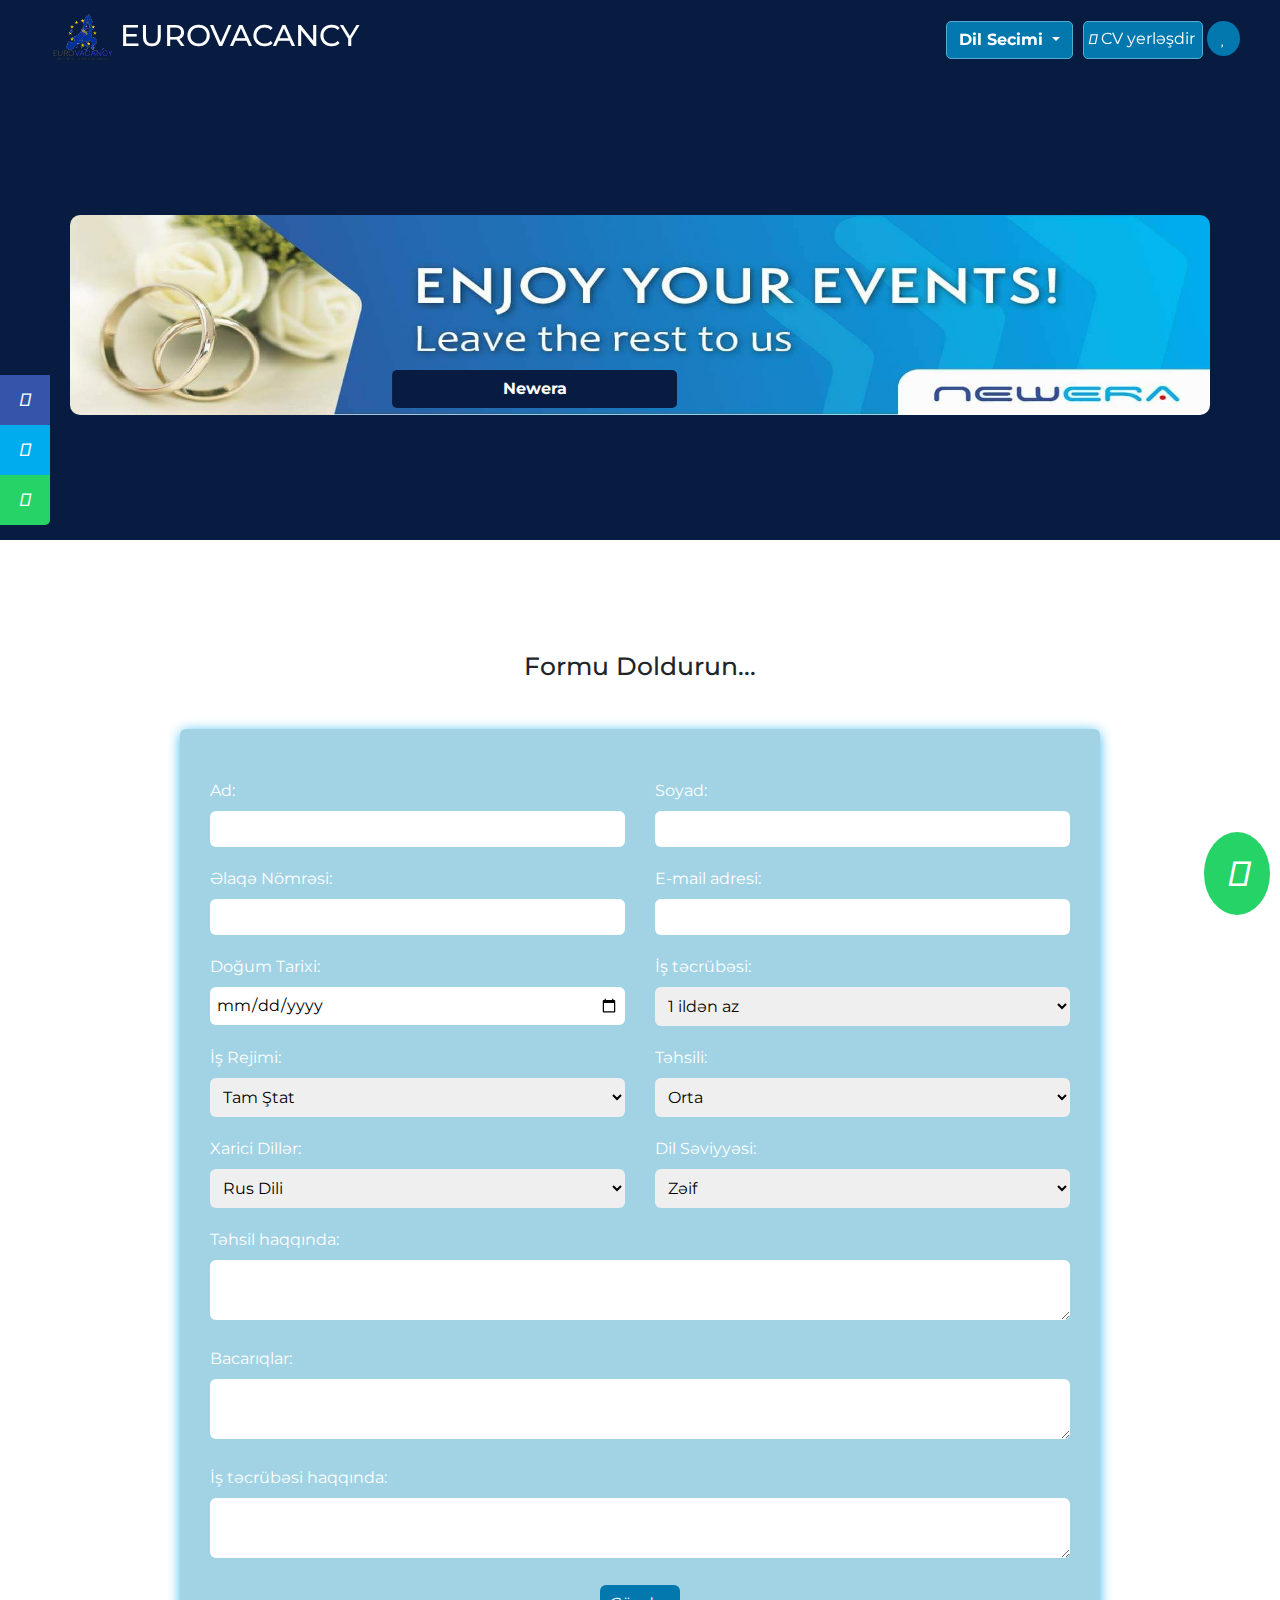
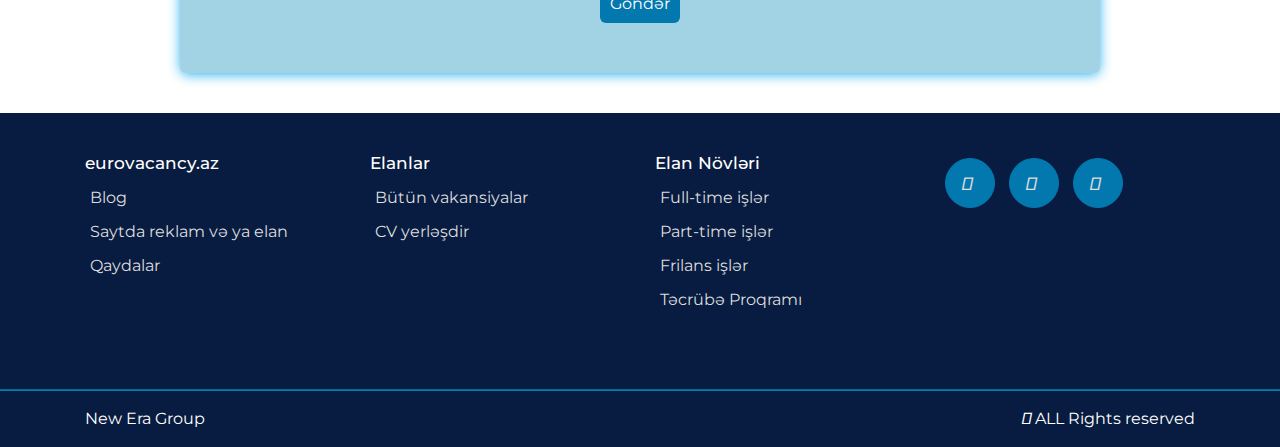
<file: add-cv.html>
<!DOCTYPE html>
<html lang="en">
<head>
	<meta charset="UTF-8">
	<title>İş elanları- eurovacancy.az- Polşada iş imkanları. </title>
	<meta name="description" content="Azərbaycanda və Avropada iş elanları saytı. Yeni 2021-il iş yerləri barədə elanlar, vakansiyalar və işçi axtarışı. Bakı və Polşada iş elanlarını tez tapmaq üçün geniş elanlar bazası və axtarış sistemi, axtardığın işi tapmaq üçün ən rahat vasitə.">
	<meta name="keywords" content="polsada is imkanlari,polsada is elanlari, polşada iş imkanları, polşada iş elanları, polwada iw imkanlari,polwada iw elanlari, is elanlari, iş elanları, polsada iw 2021, polwada iw 2021, polsada vakansiya, polsada is imkanlari 2021,polwada vakansiya, xaricde is, xaricde iş imkanlari, xaricde is elanlari 2021, xaricde islemek imkani 2021,xaricde is 2021, xaricde iw,xaricde is teklifi 2021,polsada maaslar, polşada maaşlar, polsada maawlar,Avropada iş, Avropada is elanlari,Avropada iw,Avropada iw 2021,polsada yasayis,polsada zavodlar,Polsada yasam,polsada is axtariram,Polsada is vizasi,Polşada işlər,Avropada iş vizası, iw 2021 ">
	<meta name="author" content="Nurlana Abdulazizova">
	<meta name="viewport" content="width=device-width, initial-scale=1.0">
	<link rel="stylesheet" href="https://stackpath.bootstrapcdn.com/bootstrap/4.3.1/css/bootstrap.min.css" integrity="sha384-ggOyR0iXCbMQv3Xipma34MD+dH/1fQ784/j6cY/iJTQUOhcWr7x9JvoRxT2MZw1T" crossorigin="anonymous">
	<link rel="stylesheet" href="https://use.fontawesome.com/releases/v5.7.2/css/all.css" integrity="sha384-fnmOCqbTlWIlj8LyTjo7mOUStjsKC4pOpQbqyi7RrhN7udi9RwhKkMHpvLbHG9Sr" crossorigin="anonymous">
	<link rel="stylesheet" href="https://maxcdn.bootstrapcdn.com/font-awesome/4.7.0/css/font-awesome.min.css">
	<link href="https://fonts.googleapis.com/icon?family=Material+Icons" rel="stylesheet">
	<link href="https://fonts.googleapis.com/css2?family=Montserrat:ital,wght@0,300;0,400;0,500;0,600;0,700;0,800;1,400&display=swap" rel="stylesheet">
	<link rel="stylesheet" href="SASS/style.css">

</head>

<body>

	<nav class="nav-container-fluid">
	<div class="nav-row">
		<div class="nav-col-1">
			 <a class="nav-navbar-brand" href="index.html">
				<img class="nav-logo" src="IMG/logo.png" alt="" width="30" height="24">
				<h1 class="nav-title-h1">EUROVACANCY</h1>
			 </a>
		</div>
		<div class="nav-col-2" id="nav-col-2">
			<div class="dropdown">
			  <a class="btn dropdown-toggle" onclick="DropDown()">
			    Dil Secimi
			  </a>
		  
			  <ul class="nav-dropdown-menu">
				  	<li><a class="dropdown-item" href="#"><img src="IMG/azerbaijan.png" width="20" height="18">Azerbaijan</a></li>
					<li><a class="dropdown-item" href="#"><img src="IMG/russia.png" width="20" height="18">Rusian</a></li>
					<li><a class="dropdown-item" href="#"><img src="IMG/united-kingdom.png" width="20" height="18">English</a></li>
			  </ul>
			</div>
			<div class="nav-addCv">
				<a href="add-cv.html" class="nav-link-cv"><i class="fas fa-plus"></i> CV yerləşdir</a>
				<a href="favorite.html" class="nav-heart"><i class="fas fa-heart nav-heart-right"></i></a>
			</div>
		</div>
		<div class="nav-col-3" onclick="Burger()">
			<i id="nav-bars" class="fas fa-bars"></i></div>
		</div>
	</div>
</nav>


	<header class="container-fluid header-bg">
		<div class="container">
	<div class="img">
		<img src="IMG/reklam.jpeg"/>
		<a class="btn w-25 m-auto newera" href="http://newera.az/"  target="_blank">Newera</a>
	</div>
	
</div>
	</header>
	<main>
		<section>
			<div class="container">
				<h1 class="cv-add-h1">Formu Doldurun...</h1>
				<div class="row">
					<div class="add-cv-box">
						<div class="col-md-10 col-sm-10 col-12">
							<form action="http://eurovacancy.az/addCV" method="POST" enctype="multipart/form-data">
								<input type="hidden" name="_token" value="egBPQubtH4HEgtK3GcGqMiJ8ys4puMjt27bD8poy">
								<div class="row">
									<div class="col-md-6 col-sm-6 col-12">
										<label for="">Ad:</label>
										<input type="text" required name="name">
									</div>
									<div class="col-md-6 col-sm-6 col-12">
										<label for="">Soyad:</label>
										<input type="text" required name="surname">
									</div>
									<div class="col-md-6 col-sm-6 col-12">
										<label for="">Əlaqə Nömrəsi:</label>
										<input type="number" required name="phone">
									</div>
									<div class="col-md-6 col-sm-6 col-12">
										<label for="">E-mail adresi:</label>
										<input type="email" required name="email">
									</div>
									<div class="col-md-6 col-sm-6 col-12">
										<label for="">Doğum Tarixi:</label>
										<input type="date" required name="dateofbirth">
									</div>
									<div class="col-md-6 col-sm-6 col-12">
										<label for="">İş təcrübəsi:</label>
										<select name="experience" id="">
											<option value="1-">1 ildən az</option>
											<option value="1+">1 ildən 3 ilə qədər</option>
											<option value="3+">3 ildən 5 ilə qədər</option>
											<option value="5+">5 ildən 10 ilə qədər</option>
											<option value="10+">10 ildən çox</option>
										</select>
									</div>
									<div class="col-md-6 col-sm-6 col-12">
										<label for="">İş Rejimi:</label>
										<select name="schedule" id="">
											<option value="Tam Ştat">Tam Ştat</option>
											<option value="Part time">Part time</option>
											<option value="Təcrübə proqramı">Təcrübə proqramı</option>
											<option value="Frilans">Frilans</option>
										</select>
									</div>
									<div class="col-md-6 col-sm-6 col-12">
										<label for="">Təhsili:</label>
										<select name="education" id="">
											<option value="Orta">Orta</option>
											<option value="Ali">Ali</option>
										</select>
									</div>
									<div class="col-md-6 col-sm-6 col-12">
										<label for="course">Xarici Dillər: </label>
										<select name="language">
											<option value="Russian">Rus Dili</option>
											<option value="English">İngilis Dili</option>
											<option value="German">Alman Dİli</option>
										</select>
									</div>
									<div class="col-md-6 col-sm-6 col-12">
										<label for="meal">Dil Səviyyəsi: </label>
										<select name="lang_level">
											<option>Zəif</option>
											<option data-group="breakfast" value="Orta">Orta</option>
											<option data-group="breakfast" value="Yaxşı">Yaxşı</option>
											<option data-group="breakfast" value="Əla">Əla</option>
										</select>
									</div>
									<div class="col-md-12 col-sm-612col-12">
										<label for="">Təhsil haqqında:</label>
										<textarea name="education"></textarea>
									</div>
									<div class="col-md-12 col-sm-12 col-12">
										<label for="">Bacarıqlar:</label>
										<textarea name="skills"></textarea>
									</div>
									<div class="col-md-12 col-sm-12 col-12">
										<label for="">İş təcrübəsi haqqında:</label>
										<textarea name="about_exp"></textarea>
									</div>
									<div class="col-md-12 col-sm-12 col-12 btn-justify">
										<button>Göndər</button>
									</div>
								</div>
							</form>
						</div>
					</div>
				</div>
			</div>
		</section>
		<div class="container">

			<nav id="social-sidebar">

				<ul>
					
						
					<i class="fas fa-share" id="share" ></i>
					
					

					<li>
						<a href="https://www.facebook.com/sharer/sharer.php?u=http%3A//eurovacancy.az/" class="entypo-facebook" target="_blank">
							<i class="fab fa-facebook"></i>
							<span>Paylaş!</span>
						</a>
					</li>

					<li>
						<a href="https://twitter.com/intent/tweet?text=http%3A//eurovacancy.az/" class="entypo-twitter" target="_blank">
							<i class="fab fa-twitter"></i>
							<span>Paylaş!</span>
						</a>
					</li>

					<li>
						<a href="whatsapp://send?text=http://eurovacancy.az/" data-action="share/whatsapp/share" target="_blank" class="entypo-gplus">
							<i class="fab fa-whatsapp"></i>
							<span>Paylaş!</span>
						</a>
					</li>
				</ul>
			</nav>
		</div>
		<div class="container">
			<div class="whatsap-contact">
				<a href="https://api.whatsapp.com/send?|=tr&phone=994515991933">
					<i class="fab fa-whatsapp"></i>
				</a>

			</div>
		</div>
		<footer>
			<div class="footer-top">
				<div class="container">
					<div class="row">
						<div class="col-md-3 col-sm-6 col-12">
							<ul>
								<h4>eurovacancy.az</h4>
								<li><a href="http://eurovacancy.az/blog">Blog</a></li>
								<li><a href="http://eurovacancy.az/advertisements">Saytda reklam və ya elan</a></li>
								<li><a href="http://eurovacancy.az/rules">Qaydalar</a></li>
							</ul>
						</div>
						<div class="col-md-3 col-sm-6 col-12">
							<ul>
								<h4>Elanlar</h4>
								<li><a href="http://eurovacancy.az/allvacancies">Bütün vakansiyalar</a></li>
								<li><a href="http://eurovacancy.az/addCV">CV yerləşdir</a></li>
							</ul>
						</div>
						<div class="col-md-3 col-sm-6 col-12">
							<ul>
								<h4>Elan Növləri</h4>
								<li><a href="http://eurovacancy.az/full">Full-time işlər</a></li>
								<li><a href="http://eurovacancy.az/part">Part-time işlər</a></li>
								<li><a href="http://eurovacancy.az/free">Frilans işlər</a></li>
								<li><a href="http://eurovacancy.az/intern">Təcrübə Proqramı</a></li>
							</ul>
						</div>
						<div class="col-md-3 col-sm-6 col-12">
							<ul class="social-footer">
								<li><a href="https://api.whatsapp.com/send?|=tr&phone=994515991933"><i class="fab fa-whatsapp"></i></a></li>
								<!--<li><a href="#"><i class="fab fa-instagram"></i></a></li>-->
								<li><a href="tel:0124371071"><i class="fas fa-phone"></i></a></li>
								<li><a href="https://www.facebook.com/Eurovacancyaz-109949797582114"><i class="fab fa-facebook-f"></i></a></li>
							</ul>
						</div>
					</div>
				</div>

			</div>
			<div class="footer-bottom">
				<hr class="hr-footer">
				<div class="container">
					<div class="row">
						<div class="col-md-6 col-sm-6 col-12">
							New Era Group
						</div>
						<div class="col-md-6 col-sm-6 col-12">
							<p><i class="far fa-copyright"></i> ALL Rights reserved</p>
						</div>
					</div>
				</div>
			</div>

		</footer>
	</main>
	<script src="https://cdnjs.cloudflare.com/ajax/libs/jquery/2.1.3/jquery.min.js"></script>
	<!--    <script src="https://code.jquery.com/jquery-3.2.1.min.js" integrity="sha256-hwg4gsxgFZhOsEEamdOYGBf13FyQuiTwlAQgxVSNgt4=" crossorigin="anonymous"></script>-->
	<script src="https://code.jquery.com/jquery-3.2.1.slim.min.js" integrity="sha384-KJ3o2DKtIkvYIK3UENzmM7KCkRr/rE9/Qpg6aAZGJwFDMVNA/GpGFF93hXpG5KkN" crossorigin="anonymous"></script>
	<script src="https://cdnjs.cloudflare.com/ajax/libs/popper.js/1.12.9/umd/popper.min.js" integrity="sha384-ApNbgh9B+Y1QKtv3Rn7W3mgPxhU9K/ScQsAP7hUibX39j7fakFPskvXusvfa0b4Q" crossorigin="anonymous"></script>
	<script src="https://maxcdn.bootstrapcdn.com/bootstrap/4.0.0/js/bootstrap.min.js" integrity="sha384-JZR6Spejh4U02d8jOt6vLEHfe/JQGiRRSQQxSfFWpi1MquVdAyjUar5+76PVCmYl" crossorigin="anonymous"></script>
	<script src="JS/script.js"></script>
	<script src="JS/navbar.js"></script>
</body></html>
</file>
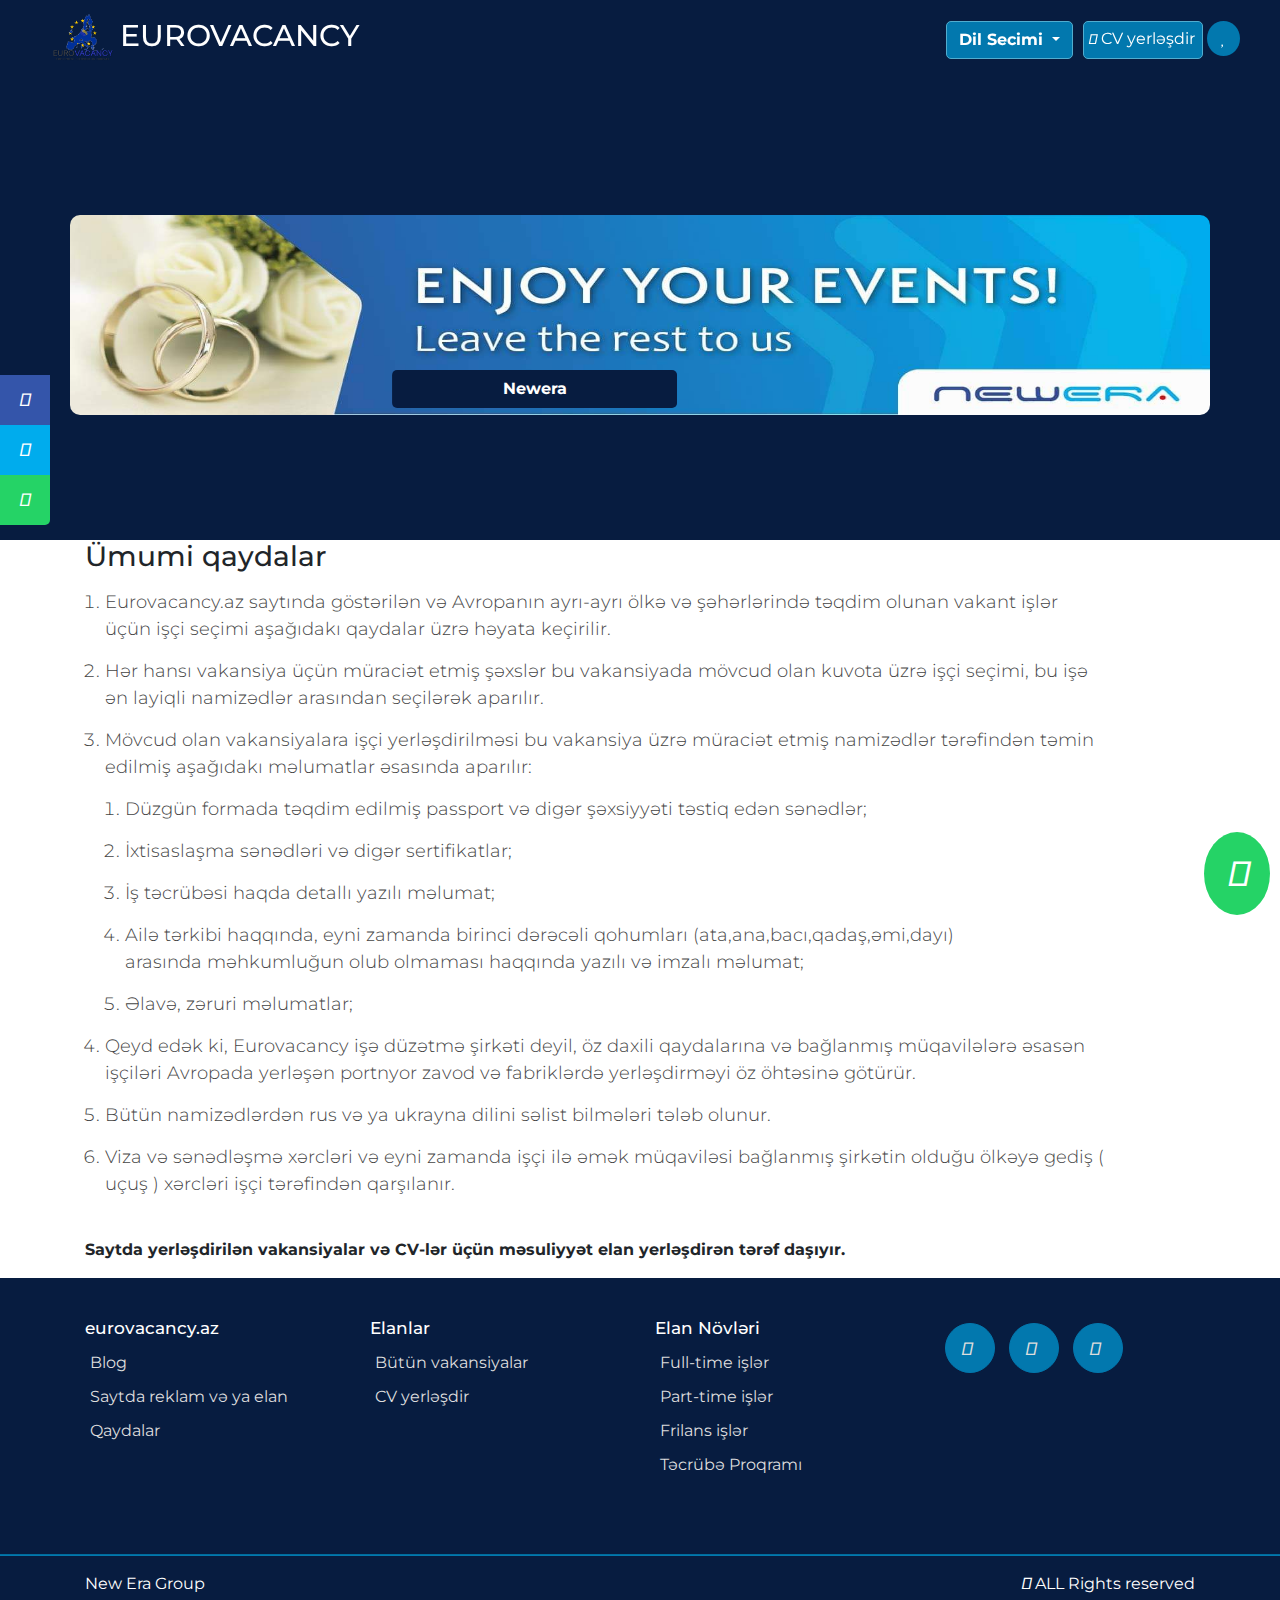
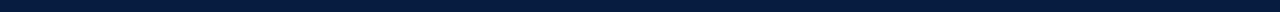
<file: all-rules.html>
<!DOCTYPE html>
<html lang="en">
<head>
	<meta charset="UTF-8">
	<title>İş elanları- eurovacancy.az- Polşada iş imkanları. </title>
	<meta name="description" content="Azərbaycanda və Avropada iş elanları saytı. Yeni 2021-il iş yerləri barədə elanlar, vakansiyalar və işçi axtarışı. Bakı və Polşada iş elanlarını tez tapmaq üçün geniş elanlar bazası və axtarış sistemi, axtardığın işi tapmaq üçün ən rahat vasitə.">
	<meta name="keywords" content="polsada is imkanlari,polsada is elanlari, polşada iş imkanları, polşada iş elanları, polwada iw imkanlari,polwada iw elanlari, is elanlari, iş elanları, polsada iw 2021, polwada iw 2021, polsada vakansiya, polsada is imkanlari 2021,polwada vakansiya, xaricde is, xaricde iş imkanlari, xaricde is elanlari 2021, xaricde islemek imkani 2021,xaricde is 2021, xaricde iw,xaricde is teklifi 2021,polsada maaslar, polşada maaşlar, polsada maawlar,Avropada iş, Avropada is elanlari,Avropada iw,Avropada iw 2021,polsada yasayis,polsada zavodlar,Polsada yasam,polsada is axtariram,Polsada is vizasi,Polşada işlər,Avropada iş vizası, iw 2021 ">
	<meta name="author" content="Nurlana Abdulazizova">
	<meta name="viewport" content="width=device-width, initial-scale=1.0">
	<link rel="stylesheet" href="https://stackpath.bootstrapcdn.com/bootstrap/4.3.1/css/bootstrap.min.css" integrity="sha384-ggOyR0iXCbMQv3Xipma34MD+dH/1fQ784/j6cY/iJTQUOhcWr7x9JvoRxT2MZw1T" crossorigin="anonymous">
	<link rel="stylesheet" href="https://use.fontawesome.com/releases/v5.7.2/css/all.css" integrity="sha384-fnmOCqbTlWIlj8LyTjo7mOUStjsKC4pOpQbqyi7RrhN7udi9RwhKkMHpvLbHG9Sr" crossorigin="anonymous">
	<link rel="stylesheet" href="https://maxcdn.bootstrapcdn.com/font-awesome/4.7.0/css/font-awesome.min.css">
	<link href="https://fonts.googleapis.com/icon?family=Material+Icons" rel="stylesheet">
	<link href="https://fonts.googleapis.com/css2?family=Montserrat:ital,wght@0,300;0,400;0,500;0,600;0,700;0,800;1,400&display=swap" rel="stylesheet">
	<link rel="stylesheet" href="SASS/style.css">

</head>

<body>

	<nav class="nav-container-fluid">
	<div class="nav-row">
		<div class="nav-col-1">
			 <a class="nav-navbar-brand" href="index.html">
				<img class="nav-logo" src="IMG/logo.png" alt="" width="30" height="24">
				<h1 class="nav-title-h1">EUROVACANCY</h1>
			 </a>
		</div>
		<div class="nav-col-2" id="nav-col-2">
			<div class="dropdown">
			  <a class="btn dropdown-toggle" onclick="DropDown()">
			    Dil Secimi
			  </a>
		  
			  <ul class="nav-dropdown-menu">
				  	<li><a class="dropdown-item" href="#"><img src="IMG/azerbaijan.png" width="20" height="18">Azerbaijan</a></li>
					<li><a class="dropdown-item" href="#"><img src="IMG/russia.png" width="20" height="18">Rusian</a></li>
					<li><a class="dropdown-item" href="#"><img src="IMG/united-kingdom.png" width="20" height="18">English</a></li>
			  </ul>
			</div>
			<div class="nav-addCv">
				<a href="add-cv.html" class="nav-link-cv"><i class="fas fa-plus"></i> CV yerləşdir</a>
				<a href="favorite.html" class="nav-heart"><i class="fas fa-heart nav-heart-right"></i></a>
			</div>
		</div>
		<div class="nav-col-3" onclick="Burger()">
			<i id="nav-bars" class="fas fa-bars"></i></div>
		</div>
	</div>
</nav>



<header class="container-fluid header-bg">
	<div class="container">
	<div class="img">
		<img src="IMG/reklam.jpeg"/>
		<a class="btn w-25 m-auto newera" href="http://newera.az/"  target="_blank">Newera</a>
	</div>
	
</div>
</header>
	<main>
		<section>
			<div class="container">
				<h1 class="all-rules">Ümumi qaydalar </h1>
				<div class="bi_desc">
					<ol>
						<li>Eurovacancy.az saytında göstərilən və Avropanın ayrı-ayrı ölkə və şəhərlərində təqdim
							olunan vakant işlər üçün işçi seçimi aşağıdakı qaydalar üzrə həyata keçirilir.</li>
						<li>Hər hansı vakansiya üçün müraciət etmiş şəxslər bu vakansiyada mövcud olan kuvota üzrə
							işçi seçimi, bu işə ən layiqli namizədlər arasından seçilərək aparılır.</li>
						<li>Mövcud olan vakansiyalara işçi yerləşdirilməsi bu vakansiya üzrə müraciət etmiş
							namizədlər tərəfindən təmin edilmiş aşağıdakı məlumatlar əsasında aparılır:
							<ul>
								<li> Düzgün formada təqdim edilmiş passport və digər şəxsiyyəti təstiq edən sənədlər;</li>
								<li> İxtisaslaşma sənədləri və digər sertifikatlar;</li>
								<li> İş təcrübəsi haqda detallı yazılı məlumat;</li>
								<li> Ailə tərkibi haqqında, eyni zamanda birinci dərəcəli qohumları
									(ata,ana,bacı,qadaş,əmi,dayı) arasında məhkumluğun olub olmaması haqqında yazılı və
									imzalı məlumat;</li>
								<li> Əlavə, zəruri məlumatlar;</li>
							</ul>
						</li>


						<li>Qeyd edək ki, Eurovacancy işə düzətmə şirkəti deyil, öz daxili qaydalarına və bağlanmış
							müqavilələrə əsasən işçiləri Avropada yerləşən portnyor zavod və fabriklərdə yerləşdirməyi öz
							öhtəsinə götürür.</li>
						<li>Bütün namizədlərdən rus və ya ukrayna dilini səlist bilmələri tələb olunur.</li>
						<li>Viza və sənədləşmə xərcləri və eyni zamanda işçi ilə əmək müqaviləsi bağlanmış şirkətin olduğu
							ölkəyə gediş ( uçuş ) xərcləri işçi tərəfindən qarşılanır.</li>
					</ol>

					&nbsp;
					<p><strong>Saytda yerləşdirilən vakansiyalar və CV-lər üçün məsuliyyət elan yerləşdirən tərəf daşıyır.</strong></p>
				</div>

			</div>
		</section>
		<div class="container">

			<nav id="social-sidebar">

				<ul>
					
						
					<i class="fas fa-share" id="share" ></i>
					
					

					<li>
						<a href="https://www.facebook.com/sharer/sharer.php?u=http%3A//eurovacancy.az/" class="entypo-facebook" target="_blank">
							<i class="fab fa-facebook"></i>
							<span>Paylaş!</span>
						</a>
					</li>

					<li>
						<a href="https://twitter.com/intent/tweet?text=http%3A//eurovacancy.az/" class="entypo-twitter" target="_blank">
							<i class="fab fa-twitter"></i>
							<span>Paylaş!</span>
						</a>
					</li>

					<li>
						<a href="whatsapp://send?text=http://eurovacancy.az/" data-action="share/whatsapp/share" target="_blank" class="entypo-gplus">
							<i class="fab fa-whatsapp"></i>
							<span>Paylaş!</span>
						</a>
					</li>
				</ul>
			</nav>
			
		</div>
		<div class="container">
			<div class="whatsap-contact">
				<a href="https://api.whatsapp.com/send?|=tr&phone=994515991933">
					<i class="fab fa-whatsapp"></i>
				</a>

			</div>
		</div>
		<footer>
			<div class="footer-top">
				<div class="container">
					<div class="row">
						<div class="col-md-3 col-sm-6 col-12">
							<ul>
								<h4>eurovacancy.az</h4>
								<li><a href="blog.html">Blog</a></li>
								<li><a href="reklam.html">Saytda reklam və ya elan</a></li>
								<li><a href="all-rules.html">Qaydalar</a></li>
							</ul>
						</div>
						<div class="col-md-3 col-sm-6 col-12">
							<ul>
								<h4>Elanlar</h4>
								<li><a href="all-vacancies.html">Bütün vakansiyalar</a></li>
								<li><a href="add-cv.html">CV yerləşdir</a></li>
							</ul>
						</div>
						<div class="col-md-3 col-sm-6 col-12">
							<ul>
								<h4>Elan Növləri</h4>
								<li><a href="full">Full-time işlər</a></li>
								<li><a href="part">Part-time işlər</a></li>
								<li><a href="free">Frilans işlər</a></li>
								<li><a href="intern">Təcrübə Proqramı</a></li>
							</ul>
						</div>
						<div class="col-md-3 col-sm-6 col-12">
							<ul class="social-footer">
								<li><a href="https://api.whatsapp.com/send?|=tr&phone=994515991933"><i class="fab fa-whatsapp"></i></a></li>
								<!--<li><a href="#"><i class="fab fa-instagram"></i></a></li>-->
								<li><a href="tel:0124371071"><i class="fas fa-phone"></i></a></li>
								<li><a href="https://www.facebook.com/Eurovacancyaz-109949797582114"><i class="fab fa-facebook-f"></i></a></li>
							</ul>
						</div>
					</div>
				</div>

			</div>
			<div class="footer-bottom">
				<hr class="hr-footer">
				<div class="container">
					<div class="row">
						<div class="col-md-6 col-sm-6 col-12">
							New Era Group
						</div>
						<div class="col-md-6 col-sm-6 col-12">
							<p><i class="far fa-copyright"></i> ALL Rights reserved</p>
						</div>
					</div>
				</div>
			</div>

		</footer>
	</main>
	<script src="https://cdnjs.cloudflare.com/ajax/libs/jquery/2.1.3/jquery.min.js"></script>
	<!--    <script src="https://code.jquery.com/jquery-3.2.1.min.js" integrity="sha256-hwg4gsxgFZhOsEEamdOYGBf13FyQuiTwlAQgxVSNgt4=" crossorigin="anonymous"></script>-->
	<script src="https://code.jquery.com/jquery-3.2.1.slim.min.js" integrity="sha384-KJ3o2DKtIkvYIK3UENzmM7KCkRr/rE9/Qpg6aAZGJwFDMVNA/GpGFF93hXpG5KkN" crossorigin="anonymous"></script>
	<script src="https://cdnjs.cloudflare.com/ajax/libs/popper.js/1.12.9/umd/popper.min.js" integrity="sha384-ApNbgh9B+Y1QKtv3Rn7W3mgPxhU9K/ScQsAP7hUibX39j7fakFPskvXusvfa0b4Q" crossorigin="anonymous"></script>
	<script src="https://maxcdn.bootstrapcdn.com/bootstrap/4.0.0/js/bootstrap.min.js" integrity="sha384-JZR6Spejh4U02d8jOt6vLEHfe/JQGiRRSQQxSfFWpi1MquVdAyjUar5+76PVCmYl" crossorigin="anonymous"></script>
	<script src="JS/script.js"></script>
	<script src="JS/navbar.js"></script>
</body></html>
</file>
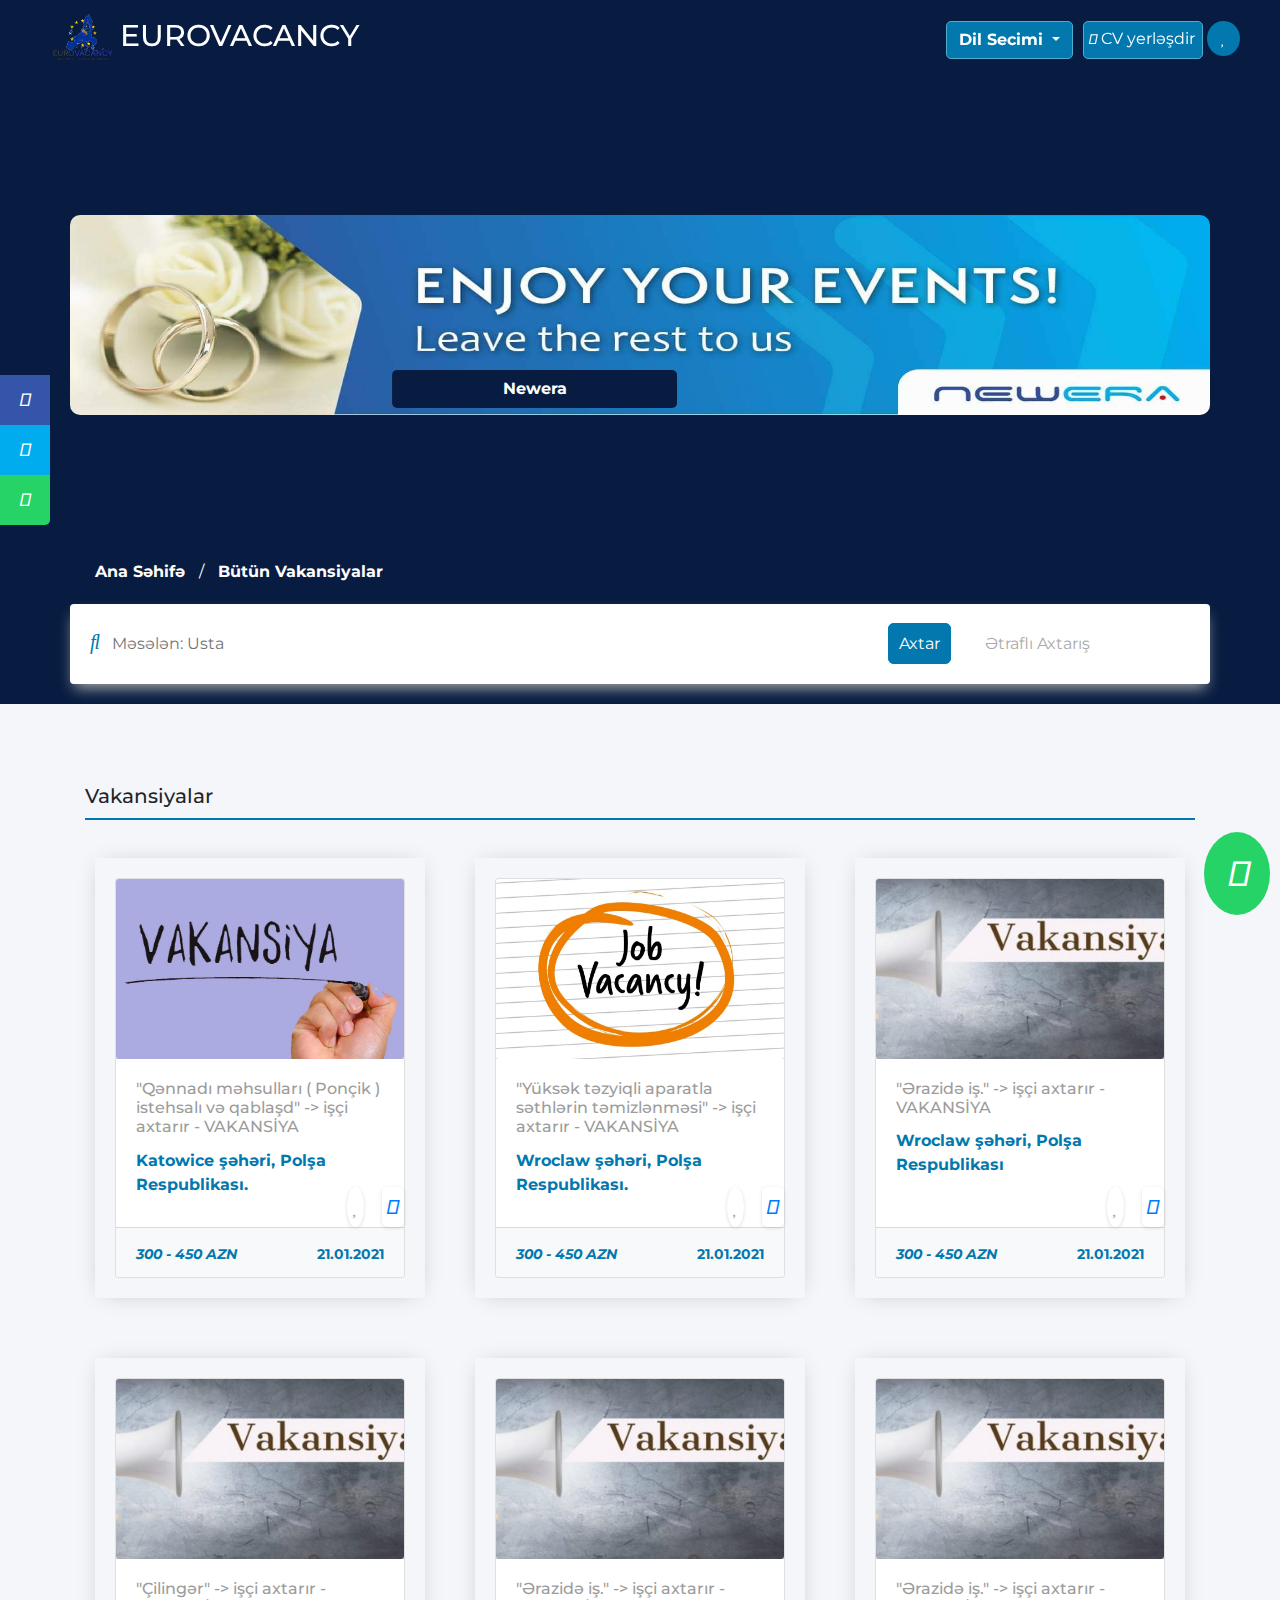
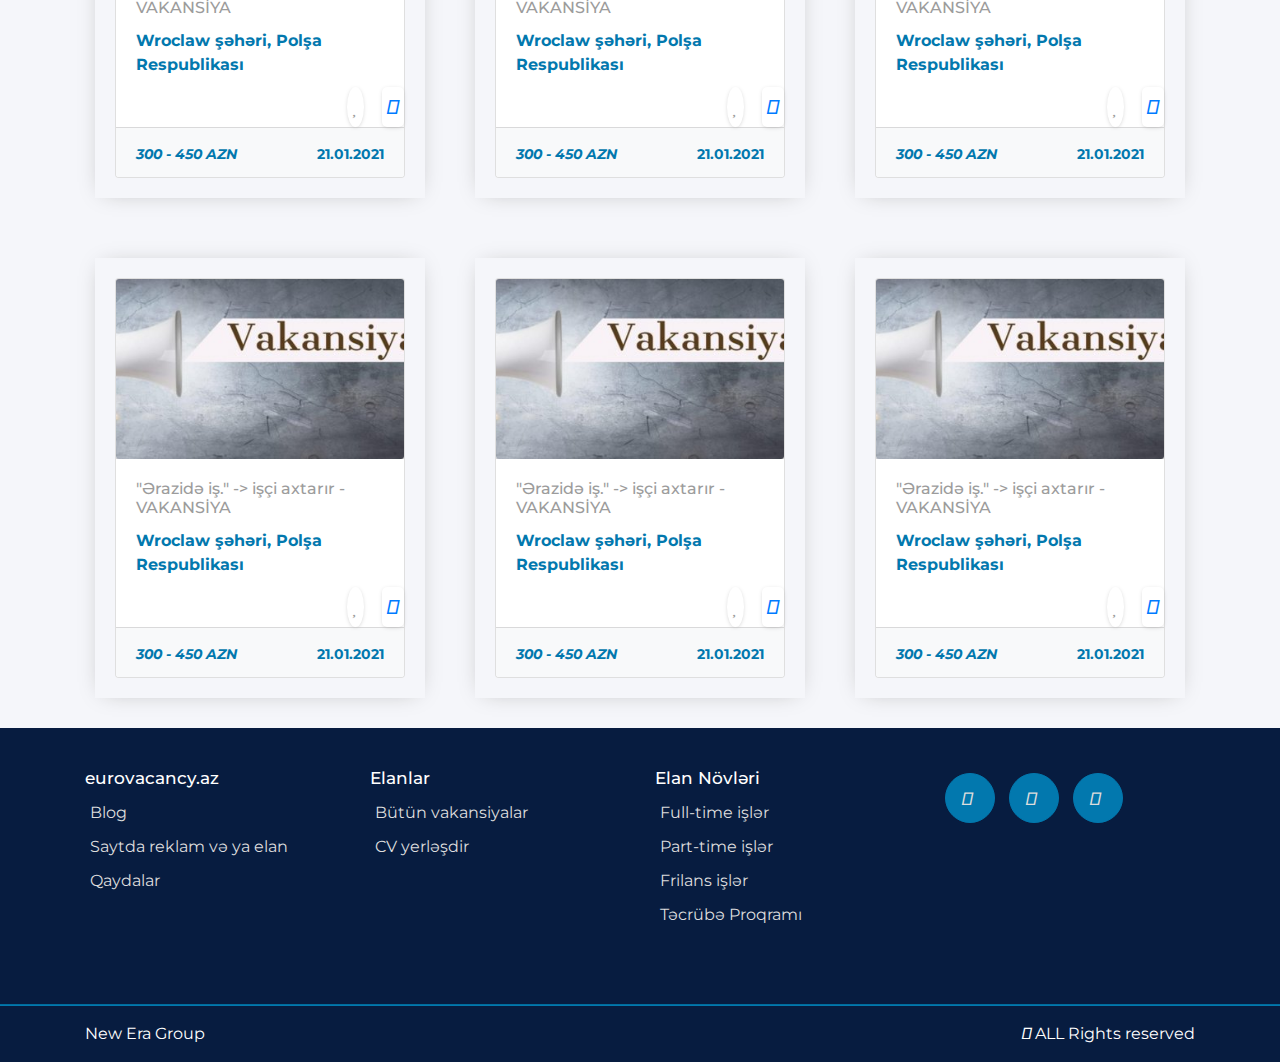
<file: all-vacancies.html>
<!DOCTYPE html>
<html lang="en">
<head>
	<meta charset="UTF-8">
	<title>İş elanları- eurovacancy.az- Polşada iş imkanları. </title>
	<meta name="description" content="Azərbaycanda və Avropada iş elanları saytı. Yeni 2021-il iş yerləri barədə elanlar, vakansiyalar və işçi axtarışı. Bakı və Polşada iş elanlarını tez tapmaq üçün geniş elanlar bazası və axtarış sistemi, axtardığın işi tapmaq üçün ən rahat vasitə.">
	<meta name="keywords" content="polsada is imkanlari,polsada is elanlari, polşada iş imkanları, polşada iş elanları, polwada iw imkanlari,polwada iw elanlari, is elanlari, iş elanları, polsada iw 2021, polwada iw 2021, polsada vakansiya, polsada is imkanlari 2021,polwada vakansiya, xaricde is, xaricde iş imkanlari, xaricde is elanlari 2021, xaricde islemek imkani 2021,xaricde is 2021, xaricde iw,xaricde is teklifi 2021,polsada maaslar, polşada maaşlar, polsada maawlar,Avropada iş, Avropada is elanlari,Avropada iw,Avropada iw 2021,polsada yasayis,polsada zavodlar,Polsada yasam,polsada is axtariram,Polsada is vizasi,Polşada işlər,Avropada iş vizası, iw 2021 ">
	<meta name="author" content="Nurlana Abdulazizova">
	<meta name="viewport" content="width=device-width, initial-scale=1.0">
	<link rel="stylesheet" href="https://stackpath.bootstrapcdn.com/bootstrap/4.3.1/css/bootstrap.min.css" integrity="sha384-ggOyR0iXCbMQv3Xipma34MD+dH/1fQ784/j6cY/iJTQUOhcWr7x9JvoRxT2MZw1T" crossorigin="anonymous">
	<link rel="stylesheet" href="https://use.fontawesome.com/releases/v5.7.2/css/all.css" integrity="sha384-fnmOCqbTlWIlj8LyTjo7mOUStjsKC4pOpQbqyi7RrhN7udi9RwhKkMHpvLbHG9Sr" crossorigin="anonymous">
	<link rel="stylesheet" href="https://maxcdn.bootstrapcdn.com/font-awesome/4.7.0/css/font-awesome.min.css">
	<link href="https://fonts.googleapis.com/icon?family=Material+Icons" rel="stylesheet">
	<link href="https://fonts.googleapis.com/css2?family=Montserrat:ital,wght@0,300;0,400;0,500;0,600;0,700;0,800;1,400&display=swap" rel="stylesheet">
	<link rel="stylesheet" href="SASS/style.css">

</head>

<body>

	<nav class="nav-container-fluid">
	<div class="nav-row">
		<div class="nav-col-1">
			 <a class="nav-navbar-brand" href="index.html">
				<img class="nav-logo" src="IMG/logo.png" alt="" width="30" height="24">
				<h1 class="nav-title-h1">EUROVACANCY</h1>
			 </a>
		</div>
		<div class="nav-col-2" id="nav-col-2">
			<div class="dropdown">
			  <a class="btn dropdown-toggle" onclick="DropDown()">
			    Dil Secimi
			  </a>
		  
			  <ul class="nav-dropdown-menu">
				  	<li><a class="dropdown-item" href="#"><img src="IMG/azerbaijan.png" width="20" height="18">Azerbaijan</a></li>
					<li><a class="dropdown-item" href="#"><img src="IMG/russia.png" width="20" height="18">Rusian</a></li>
					<li><a class="dropdown-item" href="#"><img src="IMG/united-kingdom.png" width="20" height="18">English</a></li>
			  </ul>
			</div>
			<div class="nav-addCv">
				<a href="add-cv.html" class="nav-link-cv"><i class="fas fa-plus"></i> CV yerləşdir</a>
				<a href="favorite.html" class="nav-heart"><i class="fas fa-heart nav-heart-right"></i></a>
			</div>
		</div>
		<div class="nav-col-3" onclick="Burger()">
			<i id="nav-bars" class="fas fa-bars"></i></div>
		</div>
	</div>
</nav>

<header class="container-fluid header-bg">
	<div class="container">
		<div class="img">
			<img src="IMG/reklam.jpeg"/>
			<a class="btn w-25 m-auto newera" href="http://newera.az/"  target="_blank">Newera</a>
		</div>
		
	</div>
</header>



	<header class="">


		<div class="header-bottom">
			<div class="container">
				<a href="/" class="bottom-link">Ana Səhifə</a> /
				<a href="all-vacancies.html" class="bottom-link">Bütün Vakansiyalar</a>

			</div>
			<div class="search-box container">
				<div class="qisa-axtaris">
					<i class="fas fa-search"></i>
					<input type="search" placeholder="Məsələn: Usta">
					<a href="#" class="search-btn">Axtar</a>
					<a href="#" class="more-btn" id="more-btn-xx"><i class="fas fa-sliders-h"></i>Ətraflı Axtarış</a>
				</div>
				<div class="etrafli-axtaris">
					<span class="cross-right"><i class="fas fa-times"></i></span>
					<form action="/" method="POST" enctype="multipart/form-data">
						<input type="hidden" name="_token" value="egBPQubtH4HEgtK3GcGqMiJ8ys4puMjt27bD8poy">
						<div class="row">
							<div class="col-md-11 filter_page_filter main_page_filter_inputs p-0">
								<div class="row">
									<div class="col-lg-4 col-md-6 col-12">
										<div class="form-group">
											<select name="direction" class="chosen-select" disabled>
												<option value="works">İş axtarıram</option>
											</select>
										</div>
									</div>
									<div class="col-lg-4 col-md-6 col-12">
										<div class="form-group">
											<select name="category" class="chosen-select">
												<option value="">Kateqoriya</option>
												<option value="18" class="bg-primary text-white">Usta</option>
												<option value="6">-Cilalayıcı</option>
												<option value="7">-Montajçı</option>
												<option value="8">-Aparatla təmizləyici</option>
												<option value="14">-Çilingər</option>
												<option value="19" class="bg-primary text-white">Qaynaqçı</option>
												<option value="9">-Qaynaqçı</option>
												<option value="20" class="bg-primary text-white">Sahə işçisi</option>
												<option value="10">-Əkin işi</option>
												<option value="21" class="bg-primary text-white">İstixana İşçisi</option>
												<option value="11">-İşçi</option>
												<option value="22" class="bg-primary text-white">Toyuq Kombinatı</option>
												<option value="13">-Ət emalı</option>
												<option value="24" class="bg-primary text-white">Qənnadı İstehsalı</option>
												<option value="15">-Qənnadı İstehsalı</option>
											</select>
										</div>
									</div>
									<div class="col-lg-4 col-md-6 col-12">
										<div class="form-group">
											<select name="country" class="chosen-select">
												<option value="">Ölkə</option>
												<option value="Polşa">Polşa</option>
											</select>
										</div>
									</div>
									<div class="col-lg-4 col-md-6 col-12">
										<div class="form-group">
											<select name="salary" class="chosen-select">
												<option value="">Maaş</option>
												<option value="100">Minimum 100 AZN </option>
												<option value="200">Minimum 200 AZN </option>
												<option value="300">Minimum 300 AZN </option>
												<option value="400">Minimum 400 AZN </option>
												<option value="500">Minimum 500 AZN </option>
												<option value="600">Minimum 600 AZN </option>
												<option value="700">Minimum 700 AZN </option>
												<option value="800">Minimum 800 AZN </option>
												<option value="900">Minimum 900 AZN </option>
												<option value="1000">Minimum 1000 AZN </option>
												<option value="1100">Minimum 1100 AZN </option>
												<option value="1200">Minimum 1200 AZN </option>
												<option value="1300">Minimum 1300 AZN </option>
												<option value="1400">Minimum 1400 AZN </option>
												<option value="1500">Minimum 1500 AZN </option>
												<option value="1600">Minimum 1600 AZN </option>
												<option value="1700">Minimum 1700 AZN </option>
												<option value="1800">Minimum 1800 AZN </option>
												<option value="1900">Minimum 1900 AZN </option>
												<option value="2000">Minimum 2000 AZN </option>
												<option value="2100">Minimum 2100 AZN </option>
												<option value="2200">Minimum 2200 AZN </option>
												<option value="2300">Minimum 2300 AZN </option>
												<option value="2400">Minimum 2400 AZN </option>
												<option value="2500">Minimum 2500 AZN </option>
												<option value="2600">Minimum 2600 AZN </option>
												<option value="2700">Minimum 2700 AZN </option>
												<option value="2800">Minimum 2800 AZN </option>
												<option value="2900">Minimum 2900 AZN </option>
												<option value="3000">Minimum 3000 AZN </option>
												<option value="3100">Minimum 3100 AZN </option>
												<option value="3200">Minimum 3200 AZN </option>
												<option value="3300">Minimum 3300 AZN </option>
												<option value="3400">Minimum 3400 AZN </option>
												<option value="3500">Minimum 3500 AZN </option>
												<option value="3600">Minimum 3600 AZN </option>
												<option value="3700">Minimum 3700 AZN </option>
												<option value="3800">Minimum 3800 AZN </option>
												<option value="3900">Minimum 3900 AZN </option>
												<option value="4000">Minimum 4000 AZN </option>
												<option value="5000">Minimum 5000 AZN </option>
												<option value="6000">Minimum 6000 AZN </option>
												<option value="7000">Minimum 7000 AZN </option>
												<option value="8000">Minimum 8000 AZN </option>
												<option value="9000">Minimum 9000 AZN </option>
												<option value="10000">Minimum 10000 AZN </option>
												<option value="11000">Minimum 11000 AZN </option>
												<option value="12000">Minimum 12000 AZN </option>
											</select>
										</div>
									</div>
									<div class="col-lg-4 col-md-6 col-12">
										<div class="form-group">
											<select name="education" class="chosen-select">
												<option value="">Təhsil</option>
												<option value="Elmi dərəcə">Elmi dərəcə</option>
												<option value="Ali">Ali</option>
												<option value="Natamam ali">Natamam ali</option>
												<option value="Orta texniki">Orta texniki</option>
												<option value="Orta xüsusi">Orta xüsusi</option>
												<option value="Orta">Orta</option>
												<option value="Digər">- Digər -</option>
											</select>
										</div>
									</div>
									<div class="col-lg-4 col-md-6 col-12">
										<div class="form-group">
											<select name="experience" class="chosen-select">
												<option value="">İş təcrübəsi</option>
												<option value="1 ildən az">1 ildən az</option>
												<option value="1 ildən 3 ilə qədər">1 ildən 3 ilə qədər</option>
												<option value="3 ildən 5 ilə qədər">3 ildən 5 ilə qədər</option>
												<option value="3 ildən 5 ilə qədər">5 ildən yüksək</option>
											</select>
										</div>
									</div>
									<div class="col-md-12 search_results">
										<button type="button" onclick="window.location.href='/search?search_type=filter';">Təmizlə</button>
										<input type="hidden" name="search_type" value="filter">
										<button data-action="search" id="srch-result-count-bar"><i id="search-btn-loader" class="fas fa-spinner fa-pulse d-none mr-4"></i> <b class="result-finded-items-count mr-2"></b> Axtar</button>
									</div>
								</div>
							</div>
						</div>
					</form>

				</div>

			</div>

		</div>
	</header>


	<main>
		<section class="bg">
			<div class="container">
				<h1 class="site-h2">Vakansiyalar</h1>
				<!--
                            <div class="col-md-2 pr-0 title_right cat_title_right title_right_links">
                                <select name="sort" class="chosen-select">
                                    <option value="date-desc">Yenilər</option>
                                    <option value="date-asc">Köhnələr</option>
                                    <option value="salary-desc">Maaşa görə (çox)</option>
                                    <option value="salary-asc">Maaşa görə (az)</option>
                                </select>
                            </div>
            -->
				<div class="row">

					<div class="col-lg-4 col-md-6 col-sm-12 col-12">
						
						<div class="vacancy-box card-bg-2">
							
							<div class="row card-bg-3"> 
								<div class="col-lg-12 col-md-12 col-sm-12 col-12 box-text card-bg-3">
									
									<div class="card card-bg-3">
										
										<div class="card-header card-header-img">
											<img class="card-img img-fluid card-header-img" src="IMG/karyera-1.jpg"/>
										</div>
										
										<div class="card-body">
											<h4 class="card-title claimedRight-2">"Qənnadı məhsulları ( Ponçik ) istehsalı və qablaşd" <span> -> işçi axtarır - VAKANSİYA</span></h4>
											<p class="card-text claimedRight-3">Katowice şəhəri, Polşa Respublikası.</p>
											<i class="fas fa-heart heart-second-1" id=""></i><br>
											<a href="vacancy-more.html">
											<i class="fas fa-arrow-circle-right fa-bars-1"></i>
											</a>
											
										</div>
										<div class="card-footer d-flex justify-content-between bg-light">
											<p class="align-self-center"><i>300 - 450 AZN</i></p>
											<p class="align-self-center">21.01.2021</p>
											
										</div>
										
									</div>
									
								</div>
								
							</div>
						</div>
					</div>



					<div class="col-lg-4 col-md-6 col-sm-12 col-12">
						
						<div class="vacancy-box card-bg-2">
							<div class="row card-bg-3"> 
								<div class="col-lg-12 col-md-12 col-sm-12 col-12 box-text card-bg-3">
									<div class="card card-bg-3">
										
											<div class="card-header card-header-img">
												<img class="card-img img-fluid card-header-img" src="IMG/karyera-2.jpg"/>
											</div>
									
										<div class="card-body">
											
											<h4 class="card-title claimedRight-2">"Yüksək təzyiqli aparatla səthlərin təmizlənməsi" <span> -> işçi axtarır - VAKANSİYA</span></h4>
											
											<p class="card-text claimedRight-3">Wroclaw şəhəri, Polşa Respublikası.</p>
											<i class="fas fa-heart heart-second-1" id=""></i><br>
											<a href="vacancy-more.html">
											<i class="fas fa-arrow-circle-right fa-bars-1"></i>
											</a>
										</div>
										<div class="card-footer d-flex justify-content-between bg-light">
											<p class="align-self-center"><i>300 - 450 AZN</i></p>
											<p class="align-self-center">21.01.2021</p>

										</div>
									</div>
								</div>
							</div>
						</div>
						
					</div> 


					<div class="col-lg-4 col-md-6 col-sm-12 col-12">
						
						<div class="vacancy-box card-bg-2">
							<div class="row card-bg-3"> 
								<div class="col-lg-12 col-md-12 col-sm-12 col-12 box-text card-bg-3">
									<div class="card card-bg-3">
										
											<div class="card-header card-header-img">

												<img class="card-img img-fluid card-header-img" src="IMG/karyera-4.jpg"/>
											</div>
										<div class="card-body">
											
											<h4 class="card-title claimedRight-2">"Ərazidə iş." <span> -> işçi axtarır - VAKANSİYA</span></h4>
											
											<p class="card-text claimedRight-3">Wroclaw şəhəri, Polşa Respublikası</p>
											<i class="fas fa-heart heart-second-1" id=""></i><br>
											<a href="vacancy-more.html">
											<i class="fas fa-arrow-circle-right fa-bars-1"></i>
											</a>
										</div>
										<div class="card-footer d-flex justify-content-between bg-light">
											<p class="align-self-center"><i>300 - 450 AZN</i></p>
											<p class="align-self-center">21.01.2021</p>

										</div>
									</div>
								</div>
							</div>
						</div>
					
					</div> 


					<div class="col-lg-4 col-md-6 col-sm-12 col-12">
						
						<div class="vacancy-box card-bg-2">
							<div class="row card-bg-3"> 
								<div class="col-lg-12 col-md-12 col-sm-12 col-12 box-text card-bg-3">
									<div class="card card-bg-3">
										
											<div class="card-header card-header-img">

												<img class="card-img img-fluid card-header-img" src="IMG/karyera-4.jpg"/>
											</div>
										<div class="card-body">
											
											<h4 class="card-title claimedRight-2">"Çilingər" <span> -> işçi axtarır - VAKANSİYA</span></h4>
											
											<p class="card-text claimedRight-3">Wroclaw şəhəri, Polşa Respublikası</p>
											<i class="fas fa-heart heart-second-1" id=""></i><br>
											<a href="vacancy-more.html">
											<i class="fas fa-arrow-circle-right fa-bars-1"></i>
											</a>
										</div>
										<div class="card-footer d-flex justify-content-between bg-light">
											<p class="align-self-center"><i>300 - 450 AZN</i></p>
											<p class="align-self-center">21.01.2021</p>

										</div>
									</div>
								</div>
							</div>
						</div>
					
					</div> 
				
					<div class="col-lg-4 col-md-6 col-sm-12 col-12">
						
						<div class="vacancy-box card-bg-2">
							<div class="row card-bg-3"> 
								<div class="col-lg-12 col-md-12 col-sm-12 col-12 box-text card-bg-3">
									<div class="card card-bg-3">
										
											<div class="card-header card-header-img">

												<img class="card-img img-fluid card-header-img" src="IMG/karyera-4.jpg"/>
											</div>
										<div class="card-body">
											
											<h4 class="card-title claimedRight-2">"Ərazidə iş." <span> -> işçi axtarır - VAKANSİYA</span></h4>
											
											<p class="card-text claimedRight-3">Wroclaw şəhəri, Polşa Respublikası</p>
											<i class="fas fa-heart heart-second-1" id=""></i><br>
											<a href="vacancy-more.html">
											<i class="fas fa-arrow-circle-right fa-bars-1"></i>
											</a>
										</div>
										<div class="card-footer d-flex justify-content-between bg-light">
											<p class="align-self-center"><i>300 - 450 AZN</i></p>
											<p class="align-self-center">21.01.2021</p>

										</div>
									</div>
								</div>
							</div>
						</div>
					
					</div> 
					
					<div class="col-lg-4 col-md-6 col-sm-12 col-12">
						
						<div class="vacancy-box card-bg-2">
							<div class="row card-bg-3"> 
								<div class="col-lg-12 col-md-12 col-sm-12 col-12 box-text card-bg-3">
									<div class="card card-bg-3">
										
											<div class="card-header card-header-img">

												<img class="card-img img-fluid card-header-img" src="IMG/karyera-4.jpg"/>
											</div>
										<div class="card-body">
											
											<h4 class="card-title claimedRight-2">"Ərazidə iş." <span> -> işçi axtarır - VAKANSİYA</span></h4>
											
											<p class="card-text claimedRight-3">Wroclaw şəhəri, Polşa Respublikası</p>
											<i class="fas fa-heart heart-second-1" id=""></i><br>
											<a href="vacancy-more.html">
											<i class="fas fa-arrow-circle-right fa-bars-1"></i>
											</a>
										</div>
										<div class="card-footer d-flex justify-content-between bg-light">
											<p class="align-self-center"><i>300 - 450 AZN</i></p>
											<p class="align-self-center">21.01.2021</p>

										</div>
									</div>
								</div>
							</div>
						</div>
					
					</div> 
					
					<div class="col-lg-4 col-md-6 col-sm-12 col-12">
						
						<div class="vacancy-box card-bg-2">
							<div class="row card-bg-3"> 
								<div class="col-lg-12 col-md-12 col-sm-12 col-12 box-text card-bg-3">
									<div class="card card-bg-3">
										
											<div class="card-header card-header-img">

												<img class="card-img img-fluid card-header-img" src="IMG/karyera-4.jpg"/>
											</div>
										<div class="card-body">
											
											<h4 class="card-title claimedRight-2">"Ərazidə iş." <span> -> işçi axtarır - VAKANSİYA</span></h4>
											
											<p class="card-text claimedRight-3">Wroclaw şəhəri, Polşa Respublikası</p>
											<i class="fas fa-heart heart-second-1" id=""></i><br>
											<a href="vacancy-more.html">
											<i class="fas fa-arrow-circle-right fa-bars-1"></i>
											</a>
										</div>
										<div class="card-footer d-flex justify-content-between bg-light">
											<p class="align-self-center"><i>300 - 450 AZN</i></p>
											<p class="align-self-center">21.01.2021</p>

										</div>
									</div>
								</div>
							</div>
						</div>
					
					</div> 
					
					<div class="col-lg-4 col-md-6 col-sm-12 col-12">
						
						<div class="vacancy-box card-bg-2">
							<div class="row card-bg-3"> 
								<div class="col-lg-12 col-md-12 col-sm-12 col-12 box-text card-bg-3">
									<div class="card card-bg-3">
										
											<div class="card-header card-header-img">

												<img class="card-img img-fluid card-header-img" src="IMG/karyera-4.jpg"/>
											</div>
										<div class="card-body">
											
											<h4 class="card-title claimedRight-2">"Ərazidə iş." <span> -> işçi axtarır - VAKANSİYA</span></h4>
											
											<p class="card-text claimedRight-3">Wroclaw şəhəri, Polşa Respublikası</p>
											<i class="fas fa-heart heart-second-1" id=""></i><br>
											<a href="vacancy-more.html">
											<i class="fas fa-arrow-circle-right fa-bars-1"></i>
											</a>
										</div>
										<div class="card-footer d-flex justify-content-between bg-light">
											<p class="align-self-center"><i>300 - 450 AZN</i></p>
											<p class="align-self-center">21.01.2021</p>

										</div>
									</div>
								</div>
							</div>
						</div>
					
					</div> 

					<div class="col-lg-4 col-md-6 col-sm-12 col-12">
						
						<div class="vacancy-box card-bg-2">
							<div class="row card-bg-3"> 
								<div class="col-lg-12 col-md-12 col-sm-12 col-12 box-text card-bg-3">
									<div class="card card-bg-3">
										
											<div class="card-header card-header-img">

												<img class="card-img img-fluid card-header-img" src="IMG/karyera-4.jpg"/>
											</div>
										<div class="card-body">
											
											<h4 class="card-title claimedRight-2">"Ərazidə iş." <span> -> işçi axtarır - VAKANSİYA</span></h4>
											
											<p class="card-text claimedRight-3">Wroclaw şəhəri, Polşa Respublikası</p>
											<i class="fas fa-heart heart-second-1" id=""></i><br>
											<a href="vacancy-more.html">
											<i class="fas fa-arrow-circle-right fa-bars-1"></i>
											</a>
										</div>
										<div class="card-footer d-flex justify-content-between bg-light">
											<p class="align-self-center"><i>300 - 450 AZN</i></p>
											<p class="align-self-center">21.01.2021</p>

										</div>
									</div>
								</div>
							</div>
						</div>
					
					</div> 

			</div>
		</section>
		<div class="container">

			<nav id="social-sidebar">

				<ul>
					
						
					<i class="fas fa-share" id="share" ></i>
					
					

					<li>
						<a href="https://www.facebook.com/sharer/sharer.php?u=http%3A//eurovacancy.az/" class="entypo-facebook" target="_blank">
							<i class="fab fa-facebook"></i>
							<span>Paylaş!</span>
						</a>
					</li>

					<li>
						<a href="https://twitter.com/intent/tweet?text=http%3A//eurovacancy.az/" class="entypo-twitter" target="_blank">
							<i class="fab fa-twitter"></i>
							<span>Paylaş!</span>
						</a>
					</li>

					<li>
						<a href="whatsapp://send?text=http://eurovacancy.az/" data-action="share/whatsapp/share" target="_blank" class="entypo-gplus">
							<i class="fab fa-whatsapp"></i>
							<span>Paylaş!</span>
						</a>
					</li>
				</ul>
			</nav>
		</div>
		<div class="container">
			<div class="whatsap-contact">
				<a href="https://api.whatsapp.com/send?|=tr&phone=994515991933">
					<i class="fab fa-whatsapp"></i>
				</a>

			</div>
		</div>
		<footer>
			<div class="footer-top">
				<div class="container">
					<div class="row">
						<div class="col-md-3 col-sm-6 col-12">
							<ul>
								<h4>eurovacancy.az</h4>
								<li><a href="blog.html">Blog</a></li>
								<li><a href="reklam.html">Saytda reklam və ya elan</a></li>
								<li><a href="all-rules.html">Qaydalar</a></li>
							</ul>
						</div>
						<div class="col-md-3 col-sm-6 col-12">
							<ul>
								<h4>Elanlar</h4>
								<li><a href="all-vacancies.html">Bütün vakansiyalar</a></li>
								<li><a href="add-cv.html">CV yerləşdir</a></li>
							</ul>
						</div>
						<div class="col-md-3 col-sm-6 col-12">
							<ul>
								<h4>Elan Növləri</h4>
								<li><a href="full">Full-time işlər</a></li>
								<li><a href="part">Part-time işlər</a></li>
								<li><a href="free">Frilans işlər</a></li>
								<li><a href="intern">Təcrübə Proqramı</a></li>
							</ul>
						</div>
						<div class="col-md-3 col-sm-6 col-12">
							<ul class="social-footer">
								<li><a href="https://api.whatsapp.com/send?|=tr&phone=994515991933"><i class="fab fa-whatsapp"></i></a></li>
								<!--<li><a href="#"><i class="fab fa-instagram"></i></a></li>-->
								<li><a href="tel:0124371071"><i class="fas fa-phone"></i></a></li>
								<li><a href="https://www.facebook.com/Eurovacancyaz-109949797582114"><i class="fab fa-facebook-f"></i></a></li>
							</ul>
						</div>
					</div>
				</div>

			</div>
			<div class="footer-bottom">
				<hr class="hr-footer">
				<div class="container">
					<div class="row">
						<div class="col-md-6 col-sm-6 col-12">
							New Era Group
						</div>
						<div class="col-md-6 col-sm-6 col-12">
							<p><i class="far fa-copyright"></i> ALL Rights reserved</p>
						</div>
					</div>
				</div>
			</div>

		</footer>
	</main>
	<script src="https://cdnjs.cloudflare.com/ajax/libs/jquery/2.1.3/jquery.min.js"></script>
	<!--    <script src="https://code.jquery.com/jquery-3.2.1.min.js" integrity="sha256-hwg4gsxgFZhOsEEamdOYGBf13FyQuiTwlAQgxVSNgt4=" crossorigin="anonymous"></script>-->
	<script src="https://code.jquery.com/jquery-3.2.1.slim.min.js" integrity="sha384-KJ3o2DKtIkvYIK3UENzmM7KCkRr/rE9/Qpg6aAZGJwFDMVNA/GpGFF93hXpG5KkN" crossorigin="anonymous"></script>
	<script src="https://cdnjs.cloudflare.com/ajax/libs/popper.js/1.12.9/umd/popper.min.js" integrity="sha384-ApNbgh9B+Y1QKtv3Rn7W3mgPxhU9K/ScQsAP7hUibX39j7fakFPskvXusvfa0b4Q" crossorigin="anonymous"></script>
	<script src="https://maxcdn.bootstrapcdn.com/bootstrap/4.0.0/js/bootstrap.min.js" integrity="sha384-JZR6Spejh4U02d8jOt6vLEHfe/JQGiRRSQQxSfFWpi1MquVdAyjUar5+76PVCmYl" crossorigin="anonymous"></script>
	<script src="JS/script.js"></script>
	<script src="JS/navbar.js"></script>
</body></html>
</file>
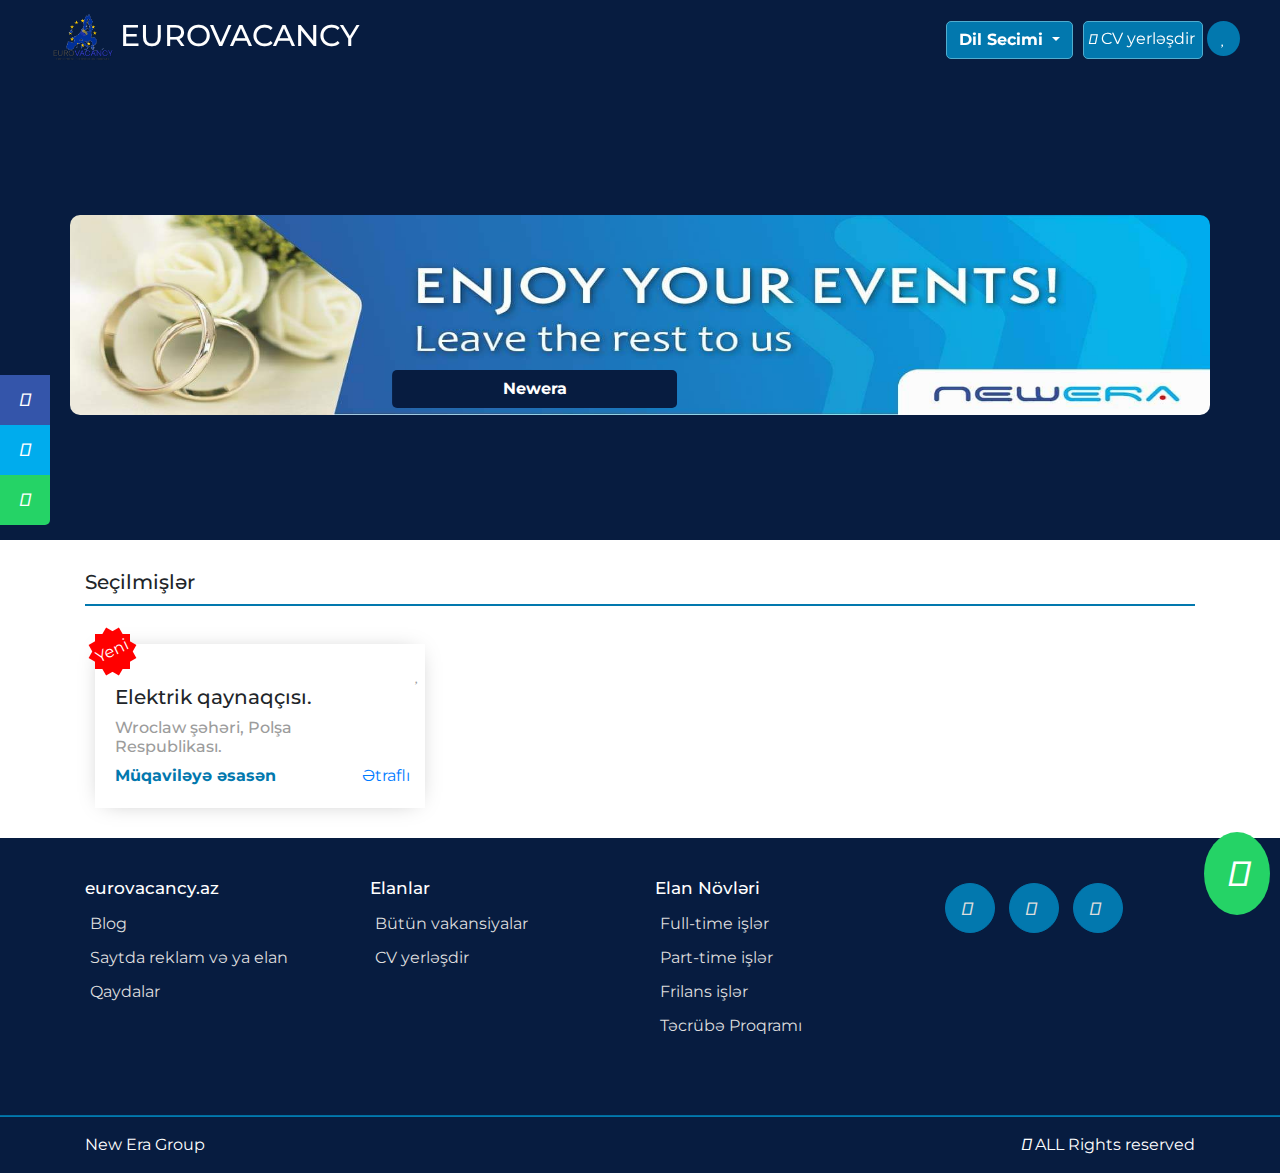
<file: favorite.html>
<!DOCTYPE html>
<html lang="en">
<head>
    <meta charset="UTF-8">
    <title>İş elanları- eurovacancy.az- Polşada iş imkanları. </title>
    <meta name="description" content="Azərbaycanda və Avropada iş elanları saytı. Yeni 2021-il iş yerləri barədə elanlar, vakansiyalar və işçi axtarışı. Bakı və Polşada iş elanlarını tez tapmaq üçün geniş elanlar bazası və axtarış sistemi, axtardığın işi tapmaq üçün ən rahat vasitə.">
  <meta name="keywords" content="polsada is imkanlari,polsada is elanlari, polşada iş imkanları, polşada iş elanları, polwada iw imkanlari,polwada iw elanlari, is elanlari, iş elanları, polsada iw 2021, polwada iw 2021, polsada vakansiya, polsada is imkanlari 2021,polwada vakansiya, xaricde is, xaricde iş imkanlari, xaricde is elanlari 2021, xaricde islemek imkani 2021,xaricde is 2021, xaricde iw,xaricde is teklifi 2021,polsada maaslar, polşada maaşlar, polsada maawlar,Avropada iş, Avropada is elanlari,Avropada iw,Avropada iw 2021,polsada yasayis,polsada zavodlar,Polsada yasam,polsada is axtariram,Polsada is vizasi,Polşada işlər,Avropada iş vizası, iw 2021 ">
  <meta name="author" content="Nurlana Abdulazizova">
    <meta name="viewport" content="width=device-width, initial-scale=1.0">
    <link rel="stylesheet" href="https://stackpath.bootstrapcdn.com/bootstrap/4.3.1/css/bootstrap.min.css" integrity="sha384-ggOyR0iXCbMQv3Xipma34MD+dH/1fQ784/j6cY/iJTQUOhcWr7x9JvoRxT2MZw1T" crossorigin="anonymous">
    <link rel="stylesheet" href="https://use.fontawesome.com/releases/v5.7.2/css/all.css" integrity="sha384-fnmOCqbTlWIlj8LyTjo7mOUStjsKC4pOpQbqyi7RrhN7udi9RwhKkMHpvLbHG9Sr" crossorigin="anonymous">
    <link rel="stylesheet" href="https://maxcdn.bootstrapcdn.com/font-awesome/4.7.0/css/font-awesome.min.css">
    <link href="https://fonts.googleapis.com/icon?family=Material+Icons" rel="stylesheet">
    <link href="https://fonts.googleapis.com/css2?family=Montserrat:ital,wght@0,300;0,400;0,500;0,600;0,700;0,800;1,400&display=swap" rel="stylesheet">
    <link rel="stylesheet" href="SASS/style.css">

</head>

<body>
    <nav class="nav-container-fluid">
	<div class="nav-row">
		<div class="nav-col-1">
			 <a class="nav-navbar-brand" href="index.html">
				<img class="nav-logo" src="IMG/logo.png" alt="" width="30" height="24">
				<h1 class="nav-title-h1">EUROVACANCY</h1>
			 </a>
		</div>
		<div class="nav-col-2" id="nav-col-2">
			<div class="dropdown">
			  <a class="btn dropdown-toggle" onclick="DropDown()">
			    Dil Secimi
			  </a>
		  
			  <ul class="nav-dropdown-menu">
				  	<li><a class="dropdown-item" href="#"><img src="IMG/azerbaijan.png" width="20" height="18">Azerbaijan</a></li>
					<li><a class="dropdown-item" href="#"><img src="IMG/russia.png" width="20" height="18">Rusian</a></li>
					<li><a class="dropdown-item" href="#"><img src="IMG/united-kingdom.png" width="20" height="18">English</a></li>
			  </ul>
			</div>
			<div class="nav-addCv">
				<a href="add-cv.html" class="nav-link-cv"><i class="fas fa-plus"></i> CV yerləşdir</a>
				<a href="favorite.html" class="nav-heart"><i class="fas fa-heart nav-heart-right"></i></a>
			</div>
		</div>
		<div class="nav-col-3" onclick="Burger()">
			<i id="nav-bars" class="fas fa-bars"></i></div>
		</div>
	</div>
</nav>


<header class="container-fluid header-bg">
    <div class="container">
	<div class="img">
		<img src="IMG/reklam.jpeg"/>
		<a class="btn w-25 m-auto newera" href="http://newera.az/"  target="_blank">Newera</a>
	</div>
	
</div>

    </header>
    <main>
        <section>
            <div class="container">
                <h1 class="site-h2">Seçilmişlər</h1>
                  <div class="row">
                                                <div class="col-lg-4 col-md-6 col-sm-12 col-12">
                              <div class="vacancy-box">
                                  <div class="row">
                                      <span class="new-vacancy"><span>Yeni</span></span>
                                      <div class="col-lg-9 col-md-9 col-sm-9 col-9 box-text">
                                          <h3 class="claimedRight" maxlength="20">Elektrik qaynaqçısı.</h3>
                                          <h4>Wroclaw şəhəri, Polşa Respublikası.</h4>
                                          <p>Müqaviləyə əsasən </p>
                                      </div>
                                      <div class="col-lg-3 col-md-3 col-sm-3 col-3 box-btn">
                                          <i class="fas fa-heart heart-second" id=""></i><br>
                                          <a href="vacancy-more.html">Ətraflı</a>
                                      </div>
                                  </div>
                              </div>
                          </div>
                                            
                    </div>

            </div>
        </section>
<div class="container">

    <nav id="social-sidebar">

        <ul>
            
                
            <i class="fas fa-share" id="share" ></i>
            
            

            <li>
                <a href="https://www.facebook.com/sharer/sharer.php?u=http%3A//eurovacancy.az/" class="entypo-facebook" target="_blank">
                    <i class="fab fa-facebook"></i>
                    <span>Paylaş!</span>
                </a>
            </li>

            <li>
                <a href="https://twitter.com/intent/tweet?text=http%3A//eurovacancy.az/" class="entypo-twitter" target="_blank">
                    <i class="fab fa-twitter"></i>
                    <span>Paylaş!</span>
                </a>
            </li>

            <li>
                <a href="whatsapp://send?text=http://eurovacancy.az/" data-action="share/whatsapp/share" target="_blank" class="entypo-gplus">
                    <i class="fab fa-whatsapp"></i>
                    <span>Paylaş!</span>
                </a>
            </li>
        </ul>
    </nav>
    
</div>
<div class="container">
    <div class="whatsap-contact">
        <a href="https://api.whatsapp.com/send?|=tr&phone=994515991933">
            <i class="fab fa-whatsapp"></i>
        </a>

    </div>
</div>
<footer>
    <div class="footer-top">
        <div class="container">
            <div class="row">
                <div class="col-md-3 col-sm-6 col-12">
                    <ul>
                        <h4>eurovacancy.az</h4>
                        <li><a href="blog.html">Blog</a></li>
                        <li><a href="reklam.html">Saytda reklam və ya elan</a></li>
                        <li><a href="all-rules.html">Qaydalar</a></li>
                    </ul>
                </div>
                <div class="col-md-3 col-sm-6 col-12">
                    <ul>
                        <h4>Elanlar</h4>
                        <li><a href="all-vacancies.html">Bütün vakansiyalar</a></li>
                        <li><a href="add-cv.html">CV yerləşdir</a></li>
                    </ul>
                </div>
                <div class="col-md-3 col-sm-6 col-12">
                    <ul>
                        <h4>Elan Növləri</h4>
                        <li><a href="full">Full-time işlər</a></li>
                        <li><a href="part">Part-time işlər</a></li>
                        <li><a href="free">Frilans işlər</a></li>
                        <li><a href="intern">Təcrübə Proqramı</a></li>
                    </ul>
                </div>
                <div class="col-md-3 col-sm-6 col-12">
                    <ul class="social-footer">
                        <li><a href="https://api.whatsapp.com/send?|=tr&phone=994515991933"><i class="fab fa-whatsapp"></i></a></li>
                        <!--<li><a href="#"><i class="fab fa-instagram"></i></a></li>-->
                        <li><a href="tel:0124371071"><i class="fas fa-phone"></i></a></li>
                        <li><a href="https://www.facebook.com/Eurovacancyaz-109949797582114"><i class="fab fa-facebook-f"></i></a></li>
                    </ul>
                </div>
            </div>
        </div>

    </div>
    <div class="footer-bottom">
        <hr class="hr-footer">
        <div class="container">
            <div class="row">
                <div class="col-md-6 col-sm-6 col-12">
                    New Era Group
                </div>
                <div class="col-md-6 col-sm-6 col-12">
                    <p><i class="far fa-copyright"></i> ALL Rights reserved</p>
                </div>
            </div>
        </div>
    </div>

</footer>
</main>
<script src="https://cdnjs.cloudflare.com/ajax/libs/jquery/2.1.3/jquery.min.js"></script>
<!--    <script src="https://code.jquery.com/jquery-3.2.1.min.js" integrity="sha256-hwg4gsxgFZhOsEEamdOYGBf13FyQuiTwlAQgxVSNgt4=" crossorigin="anonymous"></script>-->
<script src="https://code.jquery.com/jquery-3.2.1.slim.min.js" integrity="sha384-KJ3o2DKtIkvYIK3UENzmM7KCkRr/rE9/Qpg6aAZGJwFDMVNA/GpGFF93hXpG5KkN" crossorigin="anonymous"></script>
<script src="https://cdnjs.cloudflare.com/ajax/libs/popper.js/1.12.9/umd/popper.min.js" integrity="sha384-ApNbgh9B+Y1QKtv3Rn7W3mgPxhU9K/ScQsAP7hUibX39j7fakFPskvXusvfa0b4Q" crossorigin="anonymous"></script>
<script src="https://maxcdn.bootstrapcdn.com/bootstrap/4.0.0/js/bootstrap.min.js" integrity="sha384-JZR6Spejh4U02d8jOt6vLEHfe/JQGiRRSQQxSfFWpi1MquVdAyjUar5+76PVCmYl" crossorigin="anonymous"></script>
<script src="JS/script.js"></script>
<script src="JS/navbar.js"></script>
</body></html>
</file>
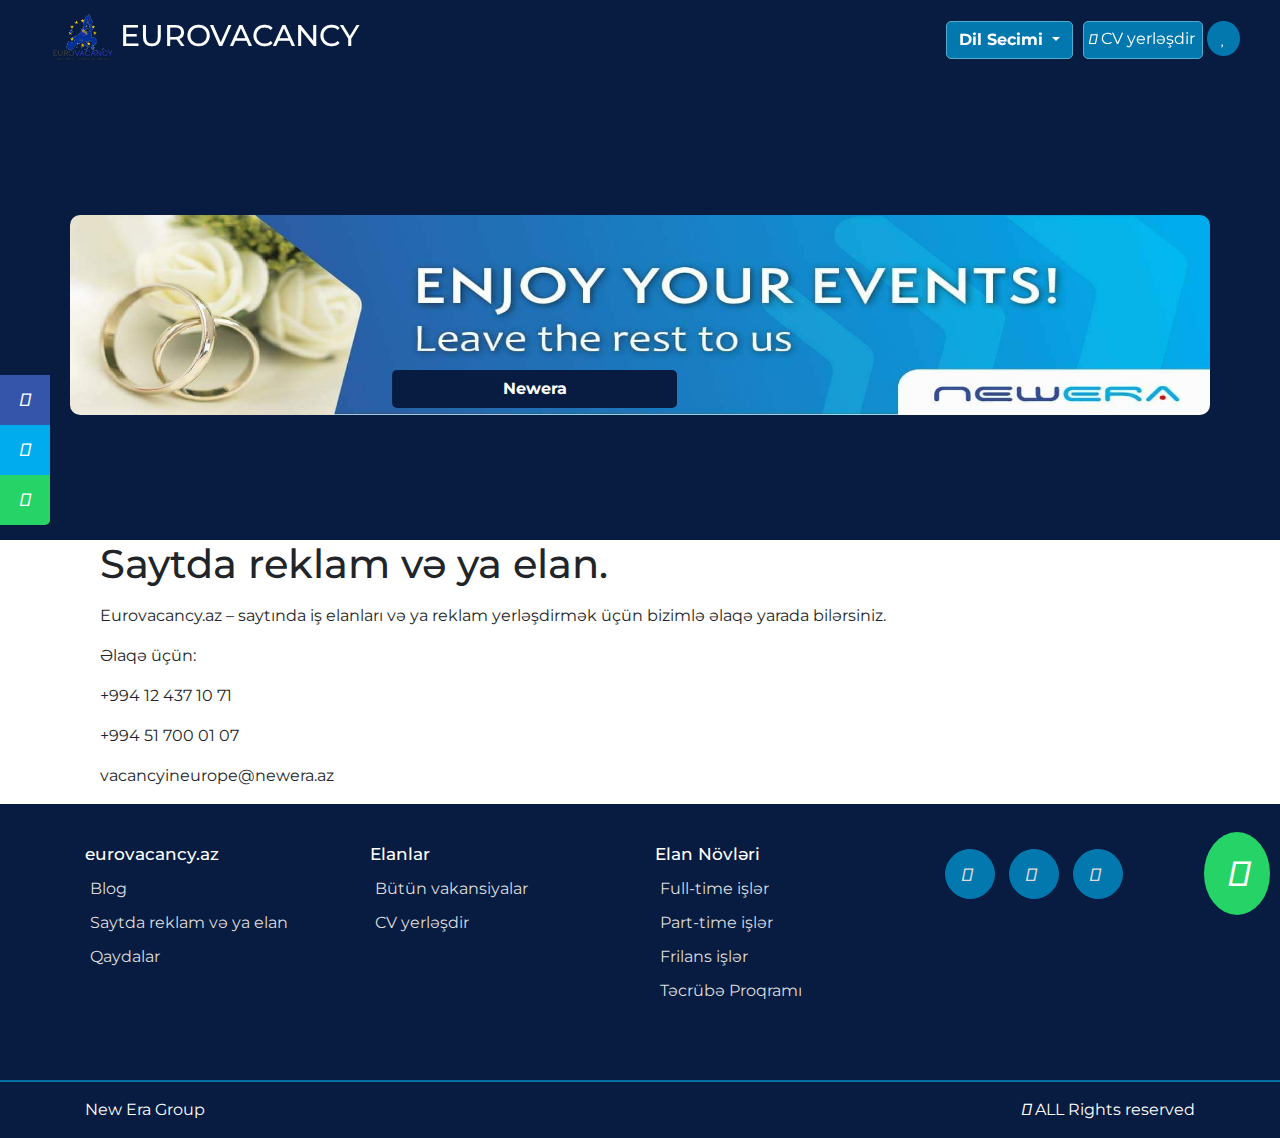
<file: reklam.html>
<!DOCTYPE html>
<html lang="en">
<head>
    <meta charset="UTF-8">
    <title>İş elanları- eurovacancy.az- Polşada iş imkanları. </title>
    <meta name="description" content="Azərbaycanda və Avropada iş elanları saytı. Yeni 2021-il iş yerləri barədə elanlar, vakansiyalar və işçi axtarışı. Bakı və Polşada iş elanlarını tez tapmaq üçün geniş elanlar bazası və axtarış sistemi, axtardığın işi tapmaq üçün ən rahat vasitə.">
  <meta name="keywords" content="polsada is imkanlari,polsada is elanlari, polşada iş imkanları, polşada iş elanları, polwada iw imkanlari,polwada iw elanlari, is elanlari, iş elanları, polsada iw 2021, polwada iw 2021, polsada vakansiya, polsada is imkanlari 2021,polwada vakansiya, xaricde is, xaricde iş imkanlari, xaricde is elanlari 2021, xaricde islemek imkani 2021,xaricde is 2021, xaricde iw,xaricde is teklifi 2021,polsada maaslar, polşada maaşlar, polsada maawlar,Avropada iş, Avropada is elanlari,Avropada iw,Avropada iw 2021,polsada yasayis,polsada zavodlar,Polsada yasam,polsada is axtariram,Polsada is vizasi,Polşada işlər,Avropada iş vizası, iw 2021 ">
  <meta name="author" content="Nurlana Abdulazizova">
    <meta name="viewport" content="width=device-width, initial-scale=1.0">
    <link rel="stylesheet" href="https://stackpath.bootstrapcdn.com/bootstrap/4.3.1/css/bootstrap.min.css" integrity="sha384-ggOyR0iXCbMQv3Xipma34MD+dH/1fQ784/j6cY/iJTQUOhcWr7x9JvoRxT2MZw1T" crossorigin="anonymous">
    <link rel="stylesheet" href="https://use.fontawesome.com/releases/v5.7.2/css/all.css" integrity="sha384-fnmOCqbTlWIlj8LyTjo7mOUStjsKC4pOpQbqyi7RrhN7udi9RwhKkMHpvLbHG9Sr" crossorigin="anonymous">
    <link rel="stylesheet" href="https://maxcdn.bootstrapcdn.com/font-awesome/4.7.0/css/font-awesome.min.css">
    <link href="https://fonts.googleapis.com/icon?family=Material+Icons" rel="stylesheet">
    <link href="https://fonts.googleapis.com/css2?family=Montserrat:ital,wght@0,300;0,400;0,500;0,600;0,700;0,800;1,400&display=swap" rel="stylesheet">
    <link rel="stylesheet" href="SASS/style.css">

</head>

<body>


    <nav class="nav-container-fluid">
	<div class="nav-row">
		<div class="nav-col-1">
			 <a class="nav-navbar-brand" href="index.html">
				<img class="nav-logo" src="IMG/logo.png" alt="" width="30" height="24">
				<h1 class="nav-title-h1">EUROVACANCY</h1>
			 </a>
		</div>
		<div class="nav-col-2" id="nav-col-2">
			<div class="dropdown">
			  <a class="btn dropdown-toggle" onclick="DropDown()">
			    Dil Secimi
			  </a>
		  
			  <ul class="nav-dropdown-menu">
				  	<li><a class="dropdown-item" href="#"><img src="IMG/azerbaijan.png" width="20" height="18">Azerbaijan</a></li>
					<li><a class="dropdown-item" href="#"><img src="IMG/russia.png" width="20" height="18">Rusian</a></li>
					<li><a class="dropdown-item" href="#"><img src="IMG/united-kingdom.png" width="20" height="18">English</a></li>
			  </ul>
			</div>
			<div class="nav-addCv">
				<a href="add-cv.html" class="nav-link-cv"><i class="fas fa-plus"></i> CV yerləşdir</a>
				<a href="favorite.html" class="nav-heart"><i class="fas fa-heart nav-heart-right"></i></a>
			</div>
		</div>
		<div class="nav-col-3" onclick="Burger()">
			<i id="nav-bars" class="fas fa-bars"></i></div>
		</div>
	</div>
</nav>


<header class="container-fluid header-bg">
    <div class="container">
	<div class="img">
		<img src="IMG/reklam.jpeg"/>
		<a class="btn w-25 m-auto newera" href="http://newera.az/"  target="_blank">Newera</a>
	</div>
	
</div>
    </header>
    <main>
        <section>
            <div class="container">
                <div class="bi_desc col-md-12 full">
                    <h1>
                        Saytda reklam və ya elan. </h1>
                    <p>
                        <p>Eurovacancy.az – saytında iş elanları və ya reklam yerləşdirmək üçün bizimlə əlaqə
yarada bilərsiniz.<br></p>
                        <p>Əlaqə üçün:</p>
                        <p>+994 12 437 10 71</p>
                        <p>+994 51 700 01 07</p>
                        <p>vacancyineurope@newera.az</p>
                        
                </div>
            </div>
        </section>
<div class="container">

    <nav id="social-sidebar">

        <ul>
            
                
            <i class="fas fa-share" id="share" ></i>
            
            

            <li>
                <a href="https://www.facebook.com/sharer/sharer.php?u=http%3A//eurovacancy.az/" class="entypo-facebook" target="_blank">
                    <i class="fab fa-facebook"></i>
                    <span>Paylaş!</span>
                </a>
            </li>

            <li>
                <a href="https://twitter.com/intent/tweet?text=http%3A//eurovacancy.az/" class="entypo-twitter" target="_blank">
                    <i class="fab fa-twitter"></i>
                    <span>Paylaş!</span>
                </a>
            </li>

            <li>
                <a href="whatsapp://send?text=http://eurovacancy.az/" data-action="share/whatsapp/share" target="_blank" class="entypo-gplus">
                    <i class="fab fa-whatsapp"></i>
                    <span>Paylaş!</span>
                </a>
            </li>
        </ul>
    </nav>
    
</div>
<div class="container">
    <div class="whatsap-contact">
        <a href="https://api.whatsapp.com/send?|=tr&phone=994515991933">
            <i class="fab fa-whatsapp"></i>
        </a>

    </div>
</div>
<footer>
    <div class="footer-top">
        <div class="container">
            <div class="row">
                <div class="col-md-3 col-sm-6 col-12">
                    <ul>
                        <h4>eurovacancy.az</h4>
                        <li><a href="blog.html">Blog</a></li>
                        <li><a href="reklam.html">Saytda reklam və ya elan</a></li>
                        <li><a href="all-rules.html">Qaydalar</a></li>
                    </ul>
                </div>
                <div class="col-md-3 col-sm-6 col-12">
                    <ul>
                        <h4>Elanlar</h4>
                        <li><a href="all-vacancies.html">Bütün vakansiyalar</a></li>
                        <li><a href="add-cv.html">CV yerləşdir</a></li>
                    </ul>
                </div>
                <div class="col-md-3 col-sm-6 col-12">
                    <ul>
                        <h4>Elan Növləri</h4>
                        <li><a href="full">Full-time işlər</a></li>
                        <li><a href="part">Part-time işlər</a></li>
                        <li><a href="free">Frilans işlər</a></li>
                        <li><a href="intern">Təcrübə Proqramı</a></li>
                    </ul>
                </div>
                <div class="col-md-3 col-sm-6 col-12">
                    <ul class="social-footer">
                        <li><a href="https://api.whatsapp.com/send?|=tr&phone=994515991933"><i class="fab fa-whatsapp"></i></a></li>
                        <!--<li><a href="#"><i class="fab fa-instagram"></i></a></li>-->
                        <li><a href="tel:0124371071"><i class="fas fa-phone"></i></a></li>
                        <li><a href="https://www.facebook.com/Eurovacancyaz-109949797582114"><i class="fab fa-facebook-f"></i></a></li>
                    </ul>
                </div>
            </div>
        </div>

    </div>
    <div class="footer-bottom">
        <hr class="hr-footer">
        <div class="container">
            <div class="row">
                <div class="col-md-6 col-sm-6 col-12">
                    New Era Group
                </div>
                <div class="col-md-6 col-sm-6 col-12">
                    <p><i class="far fa-copyright"></i> ALL Rights reserved</p>
                </div>
            </div>
        </div>
    </div>

</footer>
</main>
<script src="https://cdnjs.cloudflare.com/ajax/libs/jquery/2.1.3/jquery.min.js"></script>
<!--    <script src="https://code.jquery.com/jquery-3.2.1.min.js" integrity="sha256-hwg4gsxgFZhOsEEamdOYGBf13FyQuiTwlAQgxVSNgt4=" crossorigin="anonymous"></script>-->
<script src="https://code.jquery.com/jquery-3.2.1.slim.min.js" integrity="sha384-KJ3o2DKtIkvYIK3UENzmM7KCkRr/rE9/Qpg6aAZGJwFDMVNA/GpGFF93hXpG5KkN" crossorigin="anonymous"></script>
<script src="https://cdnjs.cloudflare.com/ajax/libs/popper.js/1.12.9/umd/popper.min.js" integrity="sha384-ApNbgh9B+Y1QKtv3Rn7W3mgPxhU9K/ScQsAP7hUibX39j7fakFPskvXusvfa0b4Q" crossorigin="anonymous"></script>
<script src="https://maxcdn.bootstrapcdn.com/bootstrap/4.0.0/js/bootstrap.min.js" integrity="sha384-JZR6Spejh4U02d8jOt6vLEHfe/JQGiRRSQQxSfFWpi1MquVdAyjUar5+76PVCmYl" crossorigin="anonymous"></script>
<script src="JS/script.js"></script>
<script src="JS/navbar.js"></script>
</body></html>
</file>
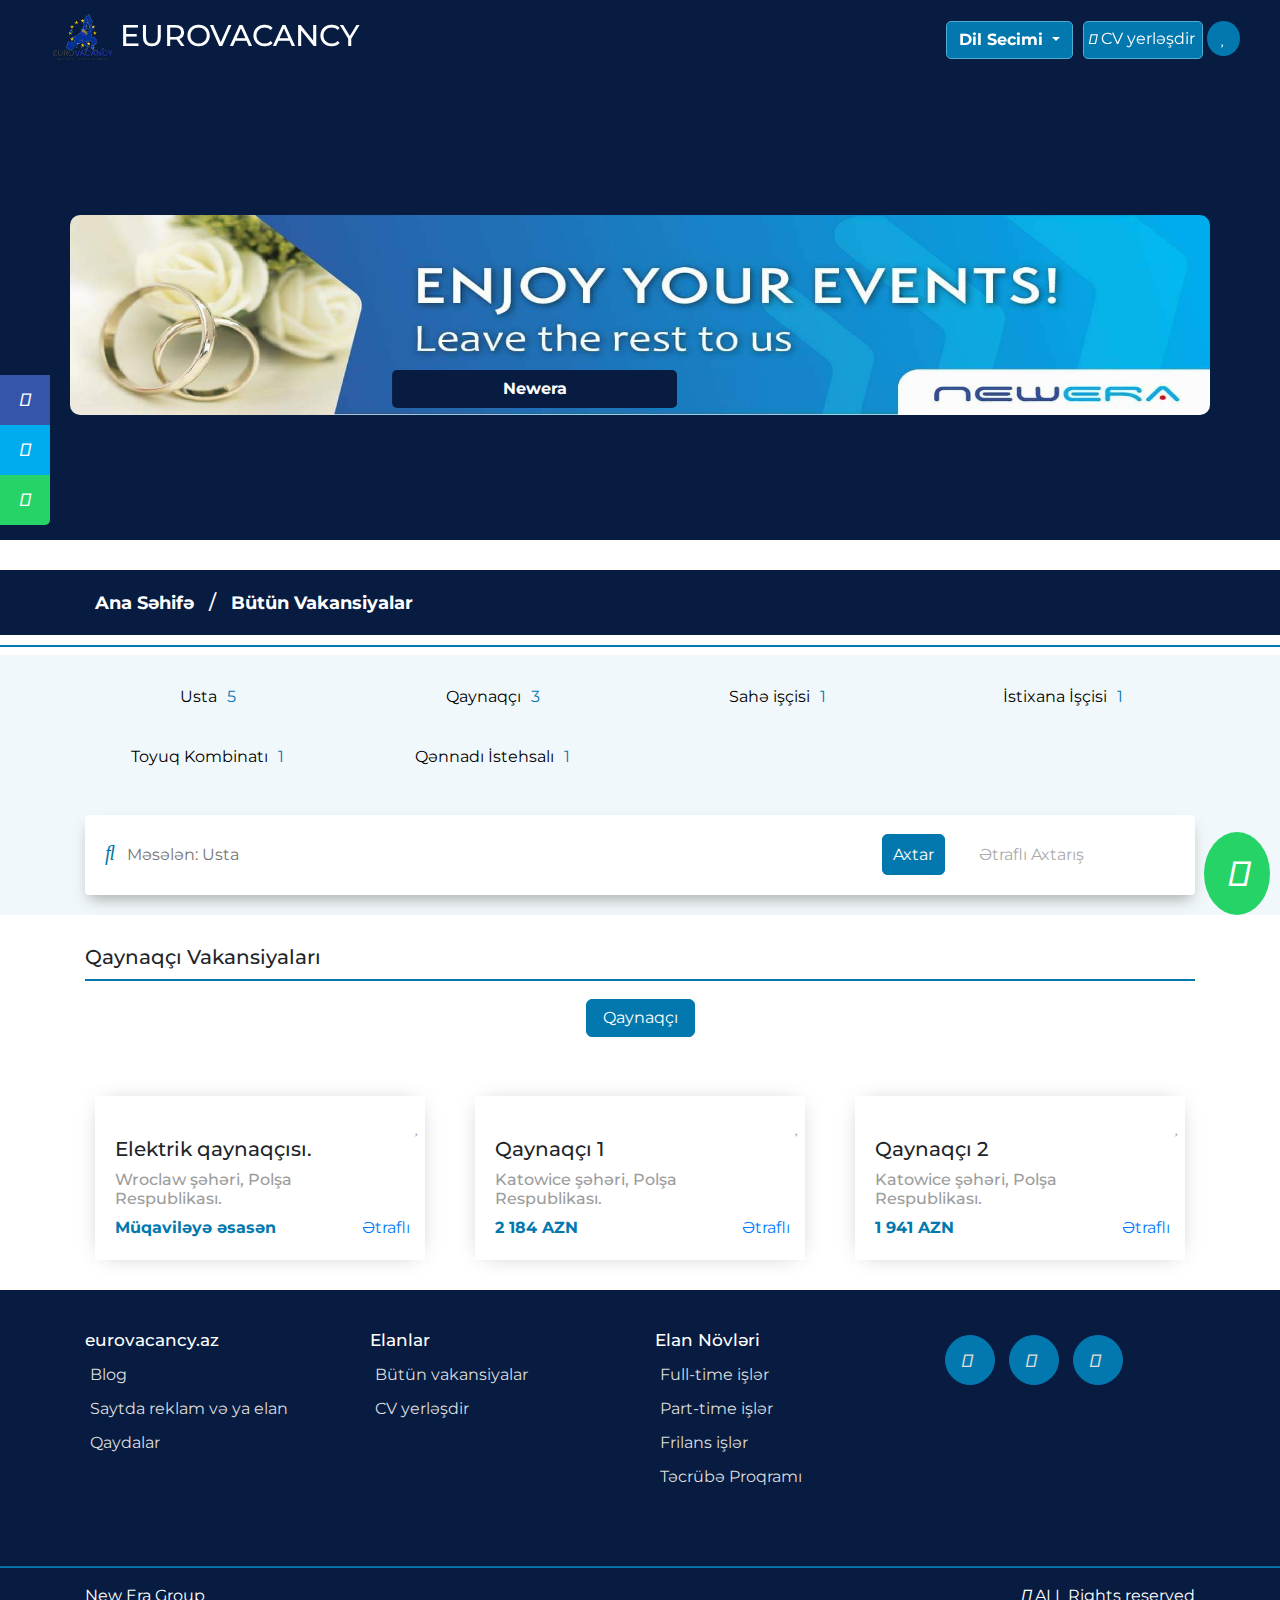
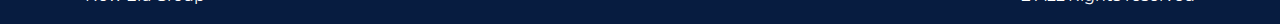
<file: vacancy-category.html>
<!DOCTYPE html>
<html lang="en">
<head>
    <meta charset="UTF-8">
    <title>İş elanları- eurovacancy.az- Polşada iş imkanları. </title>
    <meta name="description" content="Azərbaycanda və Avropada iş elanları saytı. Yeni 2021-il iş yerləri barədə elanlar, vakansiyalar və işçi axtarışı. Bakı və Polşada iş elanlarını tez tapmaq üçün geniş elanlar bazası və axtarış sistemi, axtardığın işi tapmaq üçün ən rahat vasitə.">
  <meta name="keywords" content="polsada is imkanlari,polsada is elanlari, polşada iş imkanları, polşada iş elanları, polwada iw imkanlari,polwada iw elanlari, is elanlari, iş elanları, polsada iw 2021, polwada iw 2021, polsada vakansiya, polsada is imkanlari 2021,polwada vakansiya, xaricde is, xaricde iş imkanlari, xaricde is elanlari 2021, xaricde islemek imkani 2021,xaricde is 2021, xaricde iw,xaricde is teklifi 2021,polsada maaslar, polşada maaşlar, polsada maawlar,Avropada iş, Avropada is elanlari,Avropada iw,Avropada iw 2021,polsada yasayis,polsada zavodlar,Polsada yasam,polsada is axtariram,Polsada is vizasi,Polşada işlər,Avropada iş vizası, iw 2021 ">
  <meta name="author" content="Nurlana Abdulazizova">
    <meta name="viewport" content="width=device-width, initial-scale=1.0">
    <link rel="stylesheet" href="https://stackpath.bootstrapcdn.com/bootstrap/4.3.1/css/bootstrap.min.css" integrity="sha384-ggOyR0iXCbMQv3Xipma34MD+dH/1fQ784/j6cY/iJTQUOhcWr7x9JvoRxT2MZw1T" crossorigin="anonymous">
    <link rel="stylesheet" href="https://use.fontawesome.com/releases/v5.7.2/css/all.css" integrity="sha384-fnmOCqbTlWIlj8LyTjo7mOUStjsKC4pOpQbqyi7RrhN7udi9RwhKkMHpvLbHG9Sr" crossorigin="anonymous">
    <link rel="stylesheet" href="https://maxcdn.bootstrapcdn.com/font-awesome/4.7.0/css/font-awesome.min.css">
    <link href="https://fonts.googleapis.com/icon?family=Material+Icons" rel="stylesheet">
    <link href="https://fonts.googleapis.com/css2?family=Montserrat:ital,wght@0,300;0,400;0,500;0,600;0,700;0,800;1,400&display=swap" rel="stylesheet">
    <link rel="stylesheet" href="SASS/style.css">

</head>

<body>
    <nav class="nav-container-fluid">
	<div class="nav-row">
		<div class="nav-col-1">
			 <a class="nav-navbar-brand" href="index.html">
				<img class="nav-logo" src="IMG/logo.png" alt="" width="30" height="24">
				<h1 class="nav-title-h1">EUROVACANCY</h1>
			 </a>
		</div>
		<div class="nav-col-2" id="nav-col-2">
			<div class="dropdown">
			  <a class="btn dropdown-toggle" onclick="DropDown()">
			    Dil Secimi
			  </a>
		  
			  <ul class="nav-dropdown-menu">
				  	<li><a class="dropdown-item" href="#"><img src="IMG/azerbaijan.png" width="20" height="18">Azerbaijan</a></li>
					<li><a class="dropdown-item" href="#"><img src="IMG/russia.png" width="20" height="18">Rusian</a></li>
					<li><a class="dropdown-item" href="#"><img src="IMG/united-kingdom.png" width="20" height="18">English</a></li>
			  </ul>
			</div>
			<div class="nav-addCv">
				<a href="add-cv.html" class="nav-link-cv"><i class="fas fa-plus"></i> CV yerləşdir</a>
				<a href="favorite.html" class="nav-heart"><i class="fas fa-heart nav-heart-right"></i></a>
			</div>
		</div>
		<div class="nav-col-3" onclick="Burger()">
			<i id="nav-bars" class="fas fa-bars"></i></div>
		</div>
	</div>
</nav>


<header class="container-fluid header-bg">
    <div class="container">
	<div class="img">
		<img src="IMG/reklam.jpeg"/>
		<a class="btn w-25 m-auto newera" href="http://newera.az/"  target="_blank">Newera</a>
	</div>
	
</div>
</header>
<main>
    <main>
        <h1 class="site-h2">
            <div class="header-bottom">
                <div class="container">
                    <a href="http://eurovacancy.az" class="bottom-link">Ana Səhifə</a> /
                    <a href="all-vacancies.html" class="bottom-link">Bütün Vakansiyalar</a>
                </div>
            </div>
        </h1>
        <section class="section-gray">
            <div class="container">
                <div class="row">
                                                                    <div class="col-md-3 col-sm-6 col-6">
                            <ul>
                                <li><a href="vacancy/18">Usta<span>5</span></a></li>
                            </ul>
                        </div>
                                                                    <div class="col-md-3 col-sm-6 col-6">
                            <ul>
                                <li><a href="vacancy/19">Qaynaqçı<span>3</span></a></li>
                            </ul>
                        </div>
                                                                    <div class="col-md-3 col-sm-6 col-6">
                            <ul>
                                <li><a href="vacancy/20">Sahə işçisi<span>1</span></a></li>
                            </ul>
                        </div>
                                                                    <div class="col-md-3 col-sm-6 col-6">
                            <ul>
                                <li><a href="vacancy/21">İstixana İşçisi<span>1</span></a></li>
                            </ul>
                        </div>
                                                                    <div class="col-md-3 col-sm-6 col-6">
                            <ul>
                                <li><a href="vacancy/22">Toyuq Kombinatı<span>1</span></a></li>
                            </ul>
                        </div>
                                                                    <div class="col-md-3 col-sm-6 col-6">
                            <ul>
                                <li><a href="vacancy/24">Qənnadı İstehsalı<span>1</span></a></li>
                            </ul>
                        </div>
                                    </div>
                <div class="search-box container">
                    <div class="qisa-axtaris">
                        <i class="fas fa-search"></i>
                        <input type="search" placeholder="Məsələn: Usta">
                        <a href="#" class="search-btn">Axtar</a>
                        <a href="#" class="more-btn" id="more-btn-xx"><i class="fas fa-sliders-h"></i>Ətraflı Axtarış</a>
                    </div>
                    <div class="etrafli-axtaris">
                        <span class="cross-right"><i class="fas fa-times"></i></span>
                        <form action="/" method="POST" enctype="multipart/form-data">
                            <input type="hidden" name="_token" value="egBPQubtH4HEgtK3GcGqMiJ8ys4puMjt27bD8poy">
                            <div class="row">
                                <div class="col-md-11 filter_page_filter main_page_filter_inputs p-0">
                                    <div class="row">
                                        <div class="col-lg-4 col-md-6 col-12">
                                            <div class="form-group">
                                                <select name="direction" class="chosen-select" disabled>
                                                    <option value="works">İş axtarıram</option>
                                                </select>
                                            </div>
                                        </div>
                                        <div class="col-lg-4 col-md-6 col-12">
                                            <div class="form-group">
                                                <select name="category" class="chosen-select">
                                                    <option value="">Kateqoriya</option>
                                                                                                            <option value="18" class="bg-primary text-white">Usta</option>
                                                                                                                                                                                                                                                                                        <option value="19" class="bg-primary text-white">Qaynaqçı</option>
                                                                                                                                                                                    <option value="9">-Qaynaqçı</option>
                                                                                                                                                                                                                                <option value="20" class="bg-primary text-white">Sahə işçisi</option>
                                                                                                                                                                                                                                                                                        <option value="21" class="bg-primary text-white">İstixana İşçisi</option>
                                                                                                                                                                                                                                                                                        <option value="22" class="bg-primary text-white">Toyuq Kombinatı</option>
                                                                                                                                                                                                                                                                                        <option value="24" class="bg-primary text-white">Qənnadı İstehsalı</option>
                                                                                                                                                                                                                                                                                </select>
                                            </div>
                                        </div>
                                        <div class="col-lg-4 col-md-6 col-12">
                                            <div class="form-group">
                                                <select name="country" class="chosen-select">
                                                    <option value="">Ölkə</option>
                                                                                                            <option value="Polşa">Polşa</option>
                                                                                                    </select>
                                            </div>
                                        </div>
                                        <div class="col-lg-4 col-md-6 col-12">
                                            <div class="form-group">
                                                <select name="salary" class="chosen-select">
                                                    <option value="">Maaş</option>
                                                    <option value="100">Minimum 100 AZN </option>
                                                    <option value="200">Minimum 200 AZN </option>
                                                    <option value="300">Minimum 300 AZN </option>
                                                    <option value="400">Minimum 400 AZN </option>
                                                    <option value="500">Minimum 500 AZN </option>
                                                    <option value="600">Minimum 600 AZN </option>
                                                    <option value="700">Minimum 700 AZN </option>
                                                    <option value="800">Minimum 800 AZN </option>
                                                    <option value="900">Minimum 900 AZN </option>
                                                    <option value="1000">Minimum 1000 AZN </option>
                                                    <option value="1100">Minimum 1100 AZN </option>
                                                    <option value="1200">Minimum 1200 AZN </option>
                                                    <option value="1300">Minimum 1300 AZN </option>
                                                    <option value="1400">Minimum 1400 AZN </option>
                                                    <option value="1500">Minimum 1500 AZN </option>
                                                    <option value="1600">Minimum 1600 AZN </option>
                                                    <option value="1700">Minimum 1700 AZN </option>
                                                    <option value="1800">Minimum 1800 AZN </option>
                                                    <option value="1900">Minimum 1900 AZN </option>
                                                    <option value="2000">Minimum 2000 AZN </option>
                                                    <option value="2100">Minimum 2100 AZN </option>
                                                    <option value="2200">Minimum 2200 AZN </option>
                                                    <option value="2300">Minimum 2300 AZN </option>
                                                    <option value="2400">Minimum 2400 AZN </option>
                                                    <option value="2500">Minimum 2500 AZN </option>
                                                    <option value="2600">Minimum 2600 AZN </option>
                                                    <option value="2700">Minimum 2700 AZN </option>
                                                    <option value="2800">Minimum 2800 AZN </option>
                                                    <option value="2900">Minimum 2900 AZN </option>
                                                    <option value="3000">Minimum 3000 AZN </option>
                                                    <option value="3100">Minimum 3100 AZN </option>
                                                    <option value="3200">Minimum 3200 AZN </option>
                                                    <option value="3300">Minimum 3300 AZN </option>
                                                    <option value="3400">Minimum 3400 AZN </option>
                                                    <option value="3500">Minimum 3500 AZN </option>
                                                    <option value="3600">Minimum 3600 AZN </option>
                                                    <option value="3700">Minimum 3700 AZN </option>
                                                    <option value="3800">Minimum 3800 AZN </option>
                                                    <option value="3900">Minimum 3900 AZN </option>
                                                    <option value="4000">Minimum 4000 AZN </option>
                                                    <option value="5000">Minimum 5000 AZN </option>
                                                    <option value="6000">Minimum 6000 AZN </option>
                                                    <option value="7000">Minimum 7000 AZN </option>
                                                    <option value="8000">Minimum 8000 AZN </option>
                                                    <option value="9000">Minimum 9000 AZN </option>
                                                    <option value="10000">Minimum 10000 AZN </option>
                                                    <option value="11000">Minimum 11000 AZN </option>
                                                    <option value="12000">Minimum 12000 AZN </option>
                                                </select>
                                            </div>
                                        </div>
                                        <div class="col-lg-4 col-md-6 col-12">
                                            <div class="form-group">
                                                <select name="education" class="chosen-select">
                                                    <option value="">Təhsil</option>
                                                    <option value="Elmi dərəcə">Elmi dərəcə</option>
                                                    <option value="Ali">Ali</option>
                                                    <option value="Natamam ali">Natamam ali</option>
                                                    <option value="Orta texniki">Orta texniki</option>
                                                    <option value="Orta xüsusi">Orta xüsusi</option>
                                                    <option value="Orta">Orta</option>
                                                    <option value="Digər">- Digər -</option>
                                                </select>
                                            </div>
                                        </div>
                                        <div class="col-lg-4 col-md-6 col-12">
                                            <div class="form-group">
                                                <select name="experience" class="chosen-select">
                                                    <option value="">İş təcrübəsi</option>
                                                    <option value="1 ildən az">1 ildən az</option>
                                                    <option value="1 ildən 3 ilə qədər">1 ildən 3 ilə qədər</option>
                                                    <option value="3 ildən 5 ilə qədər">3 ildən 5 ilə qədər</option>
                                                    <option value="3 ildən 5 ilə qədər">5 ildən yüksək</option>
                                                </select>
                                            </div>
                                        </div>
                                        <div class="col-md-12 search_results">
                                            <button type="button" onclick="window.location.href='/search?search_type=filter';">Təmizlə</button>
                                            <input type="hidden" name="search_type" value="filter">
                                            <button data-action="search" id="srch-result-count-bar"><i id="search-btn-loader" class="fas fa-spinner fa-pulse d-none mr-4"></i> <b class="result-finded-items-count mr-2"></b> Axtar</button>
                                        </div>
                                    </div>
                                </div>
                            </div>
                        </form>

                    </div>

                </div>

            </div>

        </section>
        <section>
            <div class="container">
                <h2 class="site-h2">Qaynaqçı Vakansiyaları</h2>
                <ul class="nav-t nav-tabs">
                                                                                                <li class="active"><a href="#tab9">Qaynaqçı</a></li>
                                                                                            </ul>
                                                                            <div id="tab9" class="tab-content active">
                            <div class="row">
                                
                                                                                                            <div class="col-lg-4 col-md-6 col-sm-12 col-12">
                                            <div class="vacancy-box">
                                                <div class="row">
                                                    <div class="col-lg-9 col-md-9 col-sm-9 col-9 box-text">
                                                        <h3>Elektrik qaynaqçısı.</h3>
                                                        <h4>Wroclaw şəhəri, Polşa Respublikası.</h4>
                                                        <p>Müqaviləyə əsasən </p>
                                                    </div>
                                                    <div class="col-lg-3 col-md-3 col-sm-3 col-3 box-btn">
                                                        <i class="fas fa-heart heart-second" id=""></i><br>
                                                        <a href="vacancy-more.html">Ətraflı</a>
                                                    </div>
                                                </div>
                                            </div>
                                        </div>
                                    
                                                                                                            <div class="col-lg-4 col-md-6 col-sm-12 col-12">
                                            <div class="vacancy-box">
                                                <div class="row">
                                                    <div class="col-lg-9 col-md-9 col-sm-9 col-9 box-text">
                                                        <h3>Qaynaqçı 1</h3>
                                                        <h4>Katowice şəhəri, Polşa Respublikası.</h4>
                                                        <p>2 184 AZN </p>
                                                    </div>
                                                    <div class="col-lg-3 col-md-3 col-sm-3 col-3 box-btn">
                                                        <i class="fas fa-heart heart-second" id=""></i><br>
                                                        <a href="vacancy-more.html">Ətraflı</a>
                                                    </div>
                                                </div>
                                            </div>
                                        </div>
                                    
                                                                                                            <div class="col-lg-4 col-md-6 col-sm-12 col-12">
                                            <div class="vacancy-box">
                                                <div class="row">
                                                    <div class="col-lg-9 col-md-9 col-sm-9 col-9 box-text">
                                                        <h3>Qaynaqçı 2</h3>
                                                        <h4>Katowice şəhəri, Polşa Respublikası.</h4>
                                                        <p>1 941 AZN </p>
                                                    </div>
                                                    <div class="col-lg-3 col-md-3 col-sm-3 col-3 box-btn">
                                                        <i class="fas fa-heart heart-second" id=""></i><br>
                                                        <a href="vacancy-more.html">Ətraflı</a>
                                                    </div>
                                                </div>
                                            </div>
                                        </div>
                                    
                                                            </div>
                        </div>
                                                                        </div>
        </section>
<div class="container">
    <nav id="social-sidebar">

        <ul>
            
                
            <i class="fas fa-share" id="share" ></i>
            
            

            <li>
                <a href="https://www.facebook.com/sharer/sharer.php?u=http%3A//eurovacancy.az/" class="entypo-facebook" target="_blank">
                    <i class="fab fa-facebook"></i>
                    <span>Paylaş!</span>
                </a>
            </li>

            <li>
                <a href="https://twitter.com/intent/tweet?text=http%3A//eurovacancy.az/" class="entypo-twitter" target="_blank">
                    <i class="fab fa-twitter"></i>
                    <span>Paylaş!</span>
                </a>
            </li>

            <li>
                <a href="whatsapp://send?text=http://eurovacancy.az/" data-action="share/whatsapp/share" target="_blank" class="entypo-gplus">
                    <i class="fab fa-whatsapp"></i>
                    <span>Paylaş!</span>
                </a>
            </li>
        </ul>
    </nav>
    
</div>
<div class="container">
    <div class="whatsap-contact">
        <a href="https://api.whatsapp.com/send?|=tr&phone=994515991933">
            <i class="fab fa-whatsapp"></i>
        </a>

    </div>
</div>
<footer>
    <div class="footer-top">
        <div class="container">
            <div class="row">
                <div class="col-md-3 col-sm-6 col-12">
                    <ul>
                        <h4>eurovacancy.az</h4>
                        <li><a href="blog.html">Blog</a></li>
                        <li><a href="reklam.html">Saytda reklam və ya elan</a></li>
                        <li><a href="all-rules.html">Qaydalar</a></li>
                    </ul>
                </div>
                <div class="col-md-3 col-sm-6 col-12">
                    <ul>
                        <h4>Elanlar</h4>
                        <li><a href="all-vacancies.html">Bütün vakansiyalar</a></li>
                        <li><a href="add-cv.html">CV yerləşdir</a></li>
                    </ul>
                </div>
                <div class="col-md-3 col-sm-6 col-12">
                    <ul>
                        <h4>Elan Növləri</h4>
                        <li><a href="full">Full-time işlər</a></li>
                        <li><a href="part">Part-time işlər</a></li>
                        <li><a href="free">Frilans işlər</a></li>
                        <li><a href="intern">Təcrübə Proqramı</a></li>
                    </ul>
                </div>
                <div class="col-md-3 col-sm-6 col-12">
                    <ul class="social-footer">
                        <li><a href="https://api.whatsapp.com/send?|=tr&phone=994515991933"><i class="fab fa-whatsapp"></i></a></li>
                        <!--<li><a href="#"><i class="fab fa-instagram"></i></a></li>-->
                        <li><a href="tel:0124371071"><i class="fas fa-phone"></i></a></li>
                        <li><a href="https://www.facebook.com/Eurovacancyaz-109949797582114"><i class="fab fa-facebook-f"></i></a></li>
                    </ul>
                </div>
            </div>
        </div>

    </div>
    <div class="footer-bottom">
        <hr class="hr-footer">
        <div class="container">
            <div class="row">
                <div class="col-md-6 col-sm-6 col-12">
                    New Era Group
                </div>
                <div class="col-md-6 col-sm-6 col-12">
                    <p><i class="far fa-copyright"></i> ALL Rights reserved</p>
                </div>
            </div>
        </div>
    </div>

</footer>
</main>
<script src="https://cdnjs.cloudflare.com/ajax/libs/jquery/2.1.3/jquery.min.js"></script>
<!--    <script src="https://code.jquery.com/jquery-3.2.1.min.js" integrity="sha256-hwg4gsxgFZhOsEEamdOYGBf13FyQuiTwlAQgxVSNgt4=" crossorigin="anonymous"></script>-->
<script src="https://code.jquery.com/jquery-3.2.1.slim.min.js" integrity="sha384-KJ3o2DKtIkvYIK3UENzmM7KCkRr/rE9/Qpg6aAZGJwFDMVNA/GpGFF93hXpG5KkN" crossorigin="anonymous"></script>
<script src="https://cdnjs.cloudflare.com/ajax/libs/popper.js/1.12.9/umd/popper.min.js" integrity="sha384-ApNbgh9B+Y1QKtv3Rn7W3mgPxhU9K/ScQsAP7hUibX39j7fakFPskvXusvfa0b4Q" crossorigin="anonymous"></script>
<script src="https://maxcdn.bootstrapcdn.com/bootstrap/4.0.0/js/bootstrap.min.js" integrity="sha384-JZR6Spejh4U02d8jOt6vLEHfe/JQGiRRSQQxSfFWpi1MquVdAyjUar5+76PVCmYl" crossorigin="anonymous"></script>
<script src="JS/script.js"></script>
<script src="JS/navbar.js"></script>
</body></html>
</file>
<file: SASS/style.css>
@import url(https://fonts.googleapis.com/css?family=Lato:400,700,300);
* {
  margin: 0;
  padding: 0;
  box-sizing: border-box;
  font-family: 'Montserrat', sans-serif; }

body {
  font-family: 'Montserrat', sans-serif;
  overflow-x: hidden; }

.nav-container-fluid.sticky {
  background-color: #071C40; }

.nav-container-fluid {
  width: 100%;
  padding: 0;
  margin: 0;
  position: fixed;
  z-index: 99; }
  .nav-container-fluid .nav-row {
    width: 100%;
    display: flex;
    flex-direction: row;
    flex-wrap: nowrap;
    justify-content: space-between;
    padding: 0px 40px;
    /*.nav-col-2-active{
        transform: translateX(100%);
    }*/ }
    .nav-container-fluid .nav-row .nav-col-1 {
      max-width: 150px; }
      .nav-container-fluid .nav-row .nav-col-1 .nav-navbar-brand {
        text-decoration: none;
        color: white;
        width: 100%;
        display: flex;
        flex-direction: row;
        flex-wrap: nowrap; }
        .nav-container-fluid .nav-row .nav-col-1 .nav-navbar-brand .nav-logo {
          width: 90px;
          height: 80px; }
        .nav-container-fluid .nav-row .nav-col-1 .nav-navbar-brand .nav-title-h1 {
          font-size: 30px;
          align-self: center; }
    .nav-container-fluid .nav-row .nav-col-2.nav-col-2-bg {
      background-color: #071C40; }
    .nav-container-fluid .nav-row .nav-col-2 {
      max-width: 500px;
      display: flex;
      flex-direction: row;
      flex-wrap: nowrap;
      align-self: center; }
      .nav-container-fluid .nav-row .nav-col-2 .dropdown a {
        color: white;
        background-color: #0278ae;
        border: 1px solid #51adcf;
        border-radius: 5px;
        font-weight: bold;
        transition: all 0.5s ease-in; }
        .nav-container-fluid .nav-row .nav-col-2 .dropdown a:hover {
          background-color: white;
          color: #071C40; }
      .nav-container-fluid .nav-row .nav-col-2 .dropdown .nav-dropdown-menu.dropdown {
        display: block; }
      .nav-container-fluid .nav-row .nav-col-2 .dropdown .nav-dropdown-menu {
        position: absolute;
        padding: 5px;
        display: none; }
        .nav-container-fluid .nav-row .nav-col-2 .dropdown .nav-dropdown-menu li {
          list-style: none;
          margin-top: 2px; }
          .nav-container-fluid .nav-row .nav-col-2 .dropdown .nav-dropdown-menu li a img {
            margin-right: 3px; }
      .nav-container-fluid .nav-row .nav-col-2 .nav-addCv {
        max-width: 450px;
        display: flex;
        flex-direction: row;
        flex-wrap: nowrap;
        margin-left: 10px; }
        .nav-container-fluid .nav-row .nav-col-2 .nav-addCv .nav-link-cv {
          width: 80%;
          text-decoration: none;
          color: white;
          background-color: #0278ae;
          border: 1px solid #51adcf;
          border-radius: 5px;
          padding: 5px;
          margin-right: 4px;
          transition: all 0.5s ease-in; }
          .nav-container-fluid .nav-row .nav-col-2 .nav-addCv .nav-link-cv:hover {
            background-color: white;
            color: #071C40; }
          .nav-container-fluid .nav-row .nav-col-2 .nav-addCv .nav-link-cv i {
            font-size: 14px; }
        .nav-container-fluid .nav-row .nav-col-2 .nav-addCv .nav-heart {
          position: relative;
          width: 35px;
          height: 35px;
          border-radius: 50%;
          background-color: #0278ae;
          transition: all 0.5s ease-in; }
          .nav-container-fluid .nav-row .nav-col-2 .nav-addCv .nav-heart:hover {
            background-color: white;
            color: #071C40; }
          .nav-container-fluid .nav-row .nav-col-2 .nav-addCv .nav-heart:hover .nav-heart-right {
            color: #071C40; }
          .nav-container-fluid .nav-row .nav-col-2 .nav-addCv .nav-heart .nav-heart-right {
            position: absolute;
            color: white;
            top: 50%;
            left: 50%;
            transform: translate(-50%, -50%);
            transition: all 0.5s ease-in; }
    .nav-container-fluid .nav-row .nav-col-3 {
      display: none; }

@media only screen and (max-width: 800px) {
  .nav-container-fluid .nav-row .nav-col-2.nav-col-2-active {
    display: flex; }
  .nav-container-fluid .nav-row .nav-col-2 {
    padding: 15px 15px;
    position: absolute;
    width: 330px;
    text-align: start;
    top: 80px;
    right: 0;
    display: none; }
  .nav-container-fluid .nav-row .nav-col-3 {
    display: block;
    align-self: center;
    position: relative;
    padding: 0; }
    .nav-container-fluid .nav-row .nav-col-3 .fa-bars {
      font-size: 40px;
      cursor: pointer;
      color: whitesmoke; } }
@media only screen and (max-width: 650px) {
  .nav-container-fluid .nav-row {
    padding: 10px 20px;
    padding-left: 5px; }
    .nav-container-fluid .nav-row .nav-col-1 {
      max-width: 100px; }
      .nav-container-fluid .nav-row .nav-col-1 .nav-navbar-brand .nav-logo {
        width: 70px;
        height: 60px; }
      .nav-container-fluid .nav-row .nav-col-1 .nav-navbar-brand .nav-title-h1 {
        font-size: 14px;
        font-weight: bold; }
    .nav-container-fluid .nav-row .nav-col-2 {
      width: 220px;
      top: 60px; }
      .nav-container-fluid .nav-row .nav-col-2 .dropdown a {
        height: 22px;
        padding: 3px;
        align-self: center;
        font-size: 10px;
        font-weight: 200; }
      .nav-container-fluid .nav-row .nav-col-2 .dropdown .nav-dropdown-menu li .dropdown-item img {
        width: 15px;
        height: 13px;
        margin-right: 3px; }
      .nav-container-fluid .nav-row .nav-col-2 .nav-addCv {
        height: 25px; }
        .nav-container-fluid .nav-row .nav-col-2 .nav-addCv .nav-link-cv {
          font-size: 10px;
          padding: 2px;
          align-self: center; }
          .nav-container-fluid .nav-row .nav-col-2 .nav-addCv .nav-link-cv i {
            font-size: 10px; }
        .nav-container-fluid .nav-row .nav-col-2 .nav-addCv .nav-heart {
          width: 25px;
          height: 25px; }
          .nav-container-fluid .nav-row .nav-col-2 .nav-addCv .nav-heart .nav-heart-right {
            font-size: 12px; }
    .nav-container-fluid .nav-row .nav-col-3 i {
      font-size: 30px; }

  .header-bg .container .img .newera {
    font-size: 12px; } }
.header-bg {
  position: relative;
  height: 60vh;
  background-color: #071C40;
  margin-bottom: 0; }
  .header-bg .container {
    height: 400px;
    position: absolute;
    padding: 145px 0px 0px 0px;
    top: 50%;
    left: 50%;
    transform: translate(-50%, -50%); }
    .header-bg .container .img {
      width: 100%;
      position: relative;
      top: 0;
      left: 0; }
      .header-bg .container .img img {
        width: 100%;
        height: 200px;
        border-radius: 10px; }
      .header-bg .container .img .newera {
        width: 80px;
        color: white;
        background-color: #071C40;
        position: absolute;
        top: 87%;
        left: 50%;
        transform: translate(-87%, -50%);
        border-radius: 5px;
        font-weight: bold;
        transition: all 0.5s ease-in; }
        .header-bg .container .img .newera:hover {
          background-color: white;
          color: #071C40;
          border: 2px solid #071C40; }

.card-bg-3 {
  height: 400px; }

.card-bg-4 {
  height: 400px; }

.card-header-img {
  padding: 0;
  height: 180px; }

.card-body {
  height: 170px;
  position: relative;
  padding-right: 5px;
  padding-bottom: 5px; }

.card-title-body {
  align-items: flex-start;
  padding-top: 5px;
  height: 90px;
  overflow: auto; }

.bg-light {
  height: 50px;
  font-size: 14px; }

.heart-second-1 {
  position: absolute;
  right: 40px;
  bottom: 0;
  float: right;
  color: #9c9c9c;
  font-size: 20px;
  background-color: white;
  box-shadow: 0px 1px 5px -2px #aaaaaa;
  border-radius: 50%;
  padding: 5px;
  display: flex;
  align-self: center; }

.fa-bars-1 {
  position: absolute;
  float: right;
  right: 0;
  bottom: 0;
  font-size: 20px;
  box-shadow: 0px 1px 5px -2px #aaaaaa;
  border-radius: 5px;
  padding: 5px;
  display: flex;
  align-self: center; }

.bg {
  background-color: #f5f6fa;
  margin-top: 0;
  padding-top: 50px; }

a {
  text-decoration: none; }
  a:hover {
    text-decoration: none; }

.header-bottom {
  background-color: #071C40;
  padding: 20px;
  color: #fff;
  margin-top: 0; }
  .header-bottom .bottom-link {
    color: #fff;
    padding: 10px;
    font-weight: bold; }
    .header-bottom .bottom-link:hover {
      text-decoration: none; }

.search-box {
  -webkit-box-shadow: 0px 8px 14px -4px #aaaaaa;
  -moz-box-shadow: 0px 8px 14px -4px #aaaaaa;
  box-shadow: 0px 8px 14px -4px #aaaaaa;
  background-color: #fff;
  padding: 20px;
  margin-top: 20px;
  border-radius: 4px; }
  .search-box i {
    color: #0278ae;
    font-size: 20px; }
  .search-box input {
    width: 70%;
    outline: none;
    padding: 8px;
    border: none; }
  .search-box .search-btn {
    padding: 10px;
    background-color: #0278ae;
    color: #fff;
    width: 100px;
    margin: auto 10px;
    border: 1px solid #0278ae;
    border-radius: 6px;
    transition: all 0.5s; }
    .search-box .search-btn:hover {
      background-color: #fff;
      color: #0278ae;
      border: 1px solid #0278ae;
      transition: all 0.5s;
      text-decoration: none; }
  .search-box .more-btn {
    color: #aaa; }
    .search-box .more-btn i {
      color: #aaa;
      margin: auto 10px; }
    .search-box .more-btn:hover {
      text-decoration: none; }

.section-h1 h1 {
  font-size: 20px;
  margin-left: -15px;
  border-bottom: 2px solid #0278ae;
  padding-bottom: 15px; }

.section-gray {
  background-color: #f1f8fb;
  padding: 20px; }
  .section-gray ul li {
    text-align: center;
    list-style: none;
    padding: 10px; }
    .section-gray ul li a {
      color: #000;
      text-decoration: none; }
      .section-gray ul li a span {
        margin: auto 10px;
        color: #0278ae; }
      .section-gray ul li a:hover {
        color: #0278ae; }

.logoname {
  color: #ed7a18;
  font-weight: bold;
  font-size: 23px;
  position: absolute;
  bottom: 0; }

.site-h2 {
  margin-top: 30px;
  font-size: 20px;
  border-bottom: 2px solid #0278ae;
  padding-bottom: 10px; }
  .site-h2 a {
    font-size: 18px; }

.vacancy-box {
  margin: 30px 10px;
  padding: 20px;
  -webkit-box-shadow: 0px 1px 22px -9px #aaaaaa;
  -moz-box-shadow: 0px 1px 22px -9px #aaaaaa;
  box-shadow: 0px 1px 22px -9px #aaaaaa;
  cursor: pointer;
  transition: all 0.5s;
  transform: scale(1); }
  .vacancy-box:hover {
    transform: scale(1.03);
    transition: all 0.5s; }

.box-img img {
  width: 100px;
  border-radius: 50%;
  object-fit: contain;
  margin: 30px auto; }

.box-text {
  margin: 0px; }

.box-text h3 {
  font-size: 20px;
  line-height: 26px;
  margin-top: 20px; }

.box-text h4 {
  font-size: 16px;
  color: #9C9C9C; }

.box-text p {
  color: #0278ae;
  margin-top: 20px;
  font-weight: bold;
  display: inline; }

.heart-second {
  position: absolute;
  right: 0;
  top: 0;
  float: right;
  color: #9c9c9c; }

.heart-first {
  color: #0278ae; }

.heart-fav {
  position: absolute;
  right: 0;
  top: 0;
  background-color: #0278ae !important;
  color: #fff !important; }

.box-btn {
  margin: 0; }

.box-btn a {
  position: absolute;
  bottom: 0px;
  right: 10px; }
  .box-btn a:hover {
    color: #9c9c9c; }

.box-btn i {
  position: absolute;
  top: 0;
  right: 0; }

.button-box {
  display: flex;
  justify-content: center; }
  .button-box a {
    color: #0278ae;
    margin: 30px auto;
    font-weight: bold;
    font-size: 20px; }

.blog-img {
  position: relative;
  float: left;
  width: 100%;
  height: 200px;
  border-radius: 8px 8px 0 0;
  overflow: hidden; }

.blog-box {
  cursor: pointer;
  margin: 30px auto;
  border-radius: 10px;
  background-color: #fff;
  -webkit-box-shadow: 2px 3px 34px -6px #aaaaaa;
  -moz-box-shadow: 2px 3px 34px -6px #aaaaaa;
  box-shadow: 2px 3px 34px -6px #aaaaaa; }
  .blog-box img {
    position: relative;
    float: left;
    width: 100%;
    object-fit: cover;
    height: 100%;
    -webkit-transition: -webkit-transform 1.2s cubic-bezier(0.25, 0.46, 0.45, 0.94);
    -moz-transition: -moz-transform 1.2s cubic-bezier(0.25, 0.46, 0.45, 0.94);
    transition: transform 1.2s cubic-bezier(0.25, 0.46, 0.45, 0.94); }
    .blog-box img:hover {
      -webkit-transform: scale(1.06);
      -moz-transform: scale(1.06);
      transform: scale(1.06); }
  .blog-box .blog-text {
    padding: 15px; }
    .blog-box .blog-text h4 {
      margin-top: 70%;
      margin-bottom: 20px;
      font-size: 17px;
      padding-bottom: 20px; }
    .blog-box .blog-text a {
      font-size: 15px; }
    .blog-box .blog-text span {
      font-size: 15px;
      float: right;
      color: #9c9c9c; }

footer {
  background-color: #071C40; }

.footer-top {
  background-color: #071C40;
  padding: 40px;
  color: #fff; }
  .footer-top h4 {
    font-size: 17px; }
  .footer-top ul li {
    list-style: none;
    padding: 5px; }
    .footer-top ul li a {
      color: #ddd; }
      .footer-top ul li a:hover {
        color: #0278ae; }
  .footer-top .social-footer li {
    display: inline-block;
    background-color: #0278ae;
    color: #fff;
    border-radius: 50%;
    padding-left: 16px;
    padding-top: 12px;
    font-size: 18px;
    width: 50px;
    margin: 5px;
    height: 50px;
    border: 1px solid #0278ae;
    transition: all 0.5s; }
    .footer-top .social-footer li:hover {
      cursor: pointer;
      background-color: #fff;
      transition: all 0.5s; }
      .footer-top .social-footer li:hover i {
        color: #0278ae; }

.cv-type {
  background-color: #f3f6f9;
  color: #9c9c9c !important;
  padding: 3px;
  width: 100px;
  margin: 0px !Important;
  border-radius: 6px; }

.hr-footer {
  background-color: #0278ae;
  height: 1px !important; }

.footer-bottom {
  color: #fff; }
  .footer-bottom p {
    float: right; }

.vacancy-profile {
  border-radius: 50%;
  width: 170px;
  object-fit: contain; }

.vacancy-main {
  margin-top: 20px; }
  .vacancy-main h1 {
    font-size: 25px; }

.vacancy-salary {
  margin: 30px 0px; }
  .vacancy-salary span {
    background-color: #0278ae;
    color: #fff;
    padding: 15px;
    border-radius: 6px; }

.heart-right {
  background-color: #f3f6f9;
  width: 40px;
  height: 40px;
  border-radius: 50%;
  color: #0278ae;
  cursor: pointer;
  padding: 12px; }

.view-count {
  margin-top: 30px; }

.vacancy-property li {
  list-style: none;
  padding: 10px; }
  .vacancy-property li span {
    margin-right: 50px; }

.apply-box {
  display: none;
  -webkit-box-shadow: -2px 1px 13px -2px #bbbbbb;
  -moz-box-shadow: -2px 1px 13px -2px #bbbbbb;
  box-shadow: -2px 1px 13px -2px #bbbbbb;
  margin: 30px auto;
  padding: 30px;
  border-radius: 6px; }
  .apply-box input {
    width: 100%;
    margin-bottom: 10px;
    padding: 7px;
    border-radius: 4px;
    border: 2px solid #f3f6f9;
    outline: none; }
  .apply-box h5 {
    text-align: center;
    color: #0278ae; }

.btn-apply {
  display: flex;
  justify-content: center; }
  .btn-apply button {
    padding: 5px 20px;
    background-color: #0278ae;
    color: #fff;
    border: none;
    border-radius: 6px;
    cursor: pointer; }
    .btn-apply button:hover {
      background-color: #039be0; }

.apply {
  background-color: #0278ae;
  color: #fff !important;
  cursor: pointer;
  padding: 10px;
  border-radius: 6px; }
  .apply:hover {
    background-color: #039be0;
    color: #fff; }

.more-section-more {
  margin: 20px; }
  .more-section-more p {
    color: dimgray; }

.add-cv-box {
  display: flex;
  justify-content: center; }
  .add-cv-box form {
    border-radius: 6px;
    margin: 40px auto;
    padding: 30px;
    width: 100%;
    background-color: #a1d3e5;
    -webkit-box-shadow: 0px 2px 13px -1px #17acef;
    -moz-box-shadow: 0px 2px 13px -1px #17acef;
    box-shadow: 0px 2px 13px -1px #17acef; }
    .add-cv-box form Copy Text label {
      width: 100%;
      margin: 10px auto; }
    .add-cv-box form label {
      color: #fff;
      margin-top: 20px !important; }
    .add-cv-box form input,
    .add-cv-box form textarea,
    .add-cv-box form select {
      width: 100%;
      padding: 6px;
      border-radius: 6px;
      border: none;
      outline: none; }
    .add-cv-box form select {
      padding: 9px; }
    .add-cv-box form button {
      padding: 7px 10px;
      margin: 20px auto;
      border-radius: 6px;
      background-color: #0278ae;
      border: none;
      color: #fff; }
      .add-cv-box form button:hover {
        background-color: #014462;
        cursor: pointer; }

.btn-justify {
  display: flex;
  justify-content: center; }

.cv-add-h1 {
  width: 100%;
  font-size: 25px;
  margin-top: 10%;
  text-align: center; }

.filter_page_filter {
  padding: 20px;
  margin: 30px; }
  .filter_page_filter select {
    width: 100%;
    padding: 10px;
    border: none;
    outline: none;
    border-radius: 6px;
    -webkit-box-shadow: 0px 2px 13px -7px black;
    -moz-box-shadow: 0px 2px 13px -7px black;
    box-shadow: 0px 2px 13px -7px black; }

.etrafli-axtaris {
  display: none; }

.cross-right {
  cursor: pointer; }

.search_results {
  display: flex;
  justify-content: flex-end; }
  .search_results button {
    margin: 10px;
    padding: 2px 10px;
    color: #fff;
    background-color: #0278ae;
    border: none;
    border-radius: 6px;
    cursor: pointer;
    outline: none; }
    .search_results button:hover {
      background-color: #01557c; }

@media only screen and (max-width: 575px) {
  .header-top-right {
    display: flex !important;
    justify-content: flex-start !important; } }
.search_checks span {
  color: #9c9c9c; }

.single-blog {
  display: flex;
  justify-content: center;
  padding: 30px;
  -webkit-box-shadow: 2px 3px 34px -6px #aaaaaa;
  -moz-box-shadow: 2px 3px 34px -6px #aaaaaa;
  box-shadow: 2px 3px 34px -6px #aaaaaa;
  margin: 20px; }
  .single-blog img {
    width: 100%; }
  .single-blog h1 {
    font-size: 25px;
    text-align: center;
    margin: 20px auto; }
  .single-blog p {
    padding: 10px;
    text-align: justify;
    color: #434141; }

.carousel-nav-icon {
  height: 48px;
  width: 48px; }

.carousel-item .col,
.carousel-item .col-sm,
.carousel-item .col-md {
  margin: 8px;
  height: 300px;
  background-size: cover;
  background-position: center center; }

.bi_desc ol li {
  width: 90%;
  margin-top: 15px;
  list-style-type: decimal;
  font-size: 18px;
  font-weight: 300;
  color: #454545;
  margin-left: 20px; }

.title_right {
  margin: 30px auto;
  width: 200px;
  border: none;
  -webkit-box-shadow: 2px 3px 34px -6px #aaaaaa;
  -moz-box-shadow: 2px 3px 34px -6px #aaaaaa;
  box-shadow: 2px 3px 34px -6px #aaaaaa; }
  .title_right select {
    cursor: pointer;
    border: none;
    padding: 5px;
    outline: none; }

.nav-t {
  margin-bottom: 1.25rem;
  margin-left: 0;
  list-style: none; }

.nav-t > li > a {
  display: block; }

.nav-tabs {
  *zoom: 1; }

.nav-tabs:before,
.nav-tabs:after {
  display: table;
  content: ""; }

.nav-tabs:after {
  clear: both; }

.nav-tabs > li {
  float: left; }

.nav-tabs > li > a {
  padding-right: 1rem;
  padding-left: 1rem;
  margin-right: 0.1rem;
  line-height: 1rem; }

.nav-tabs {
  display: flex;
  flex-wrap: wrap;
  justify-content: center;
  border: none !important; }

.nav-tabs > li {
  margin-bottom: -1px; }

.nav-tabs > li > a {
  padding-top: 8px;
  padding-bottom: 8px;
  line-height: 1.25rem;
  border-radius: 6px;
  margin: 10px;
  border: 1px solid #0278ae;
  background-color: #fff;
  color: #0278ae; }

.nav-tabs > li > a:hover,
.nav-tabs > li > a:focus {
  border: 1px solid #039be0;
  background-color: #039be0;
  color: #fff; }

.nav-tabs > .active > a,
.nav-tabs > .active > a:hover,
.nav-tabs > .active > a:focus {
  cursor: default;
  background-color: #0278ae;
  border: 1px solid #0278ae;
  color: #fff;
  border-radius: 6px;
  margin: 10px; }

.tab-content.active {
  display: block; }

.tab-content.hide {
  display: none; }

.all-rules {
  font-size: 28px; }

.flex-img {
  display: flex;
  justify-content: center; }
  .flex-img img {
    width: 100%;
    padding: 10px; }

.whatsapp-contact {
  display: none; }

.whatsap-contact {
  position: fixed;
  bottom: 0;
  right: 0;
  z-index: 9999; }

.whatsap-contact a i {
  background-color: #25D366;
  color: #fff;
  padding: 20px;
  font-size: 35px;
  border-radius: 50%;
  margin: 10px;
  width: 80px;
  height: 80px;
  padding-left: 25px; }

/* ---------- Social Sidebar ---------- */
[class*="entypo-"]:before {
  font-family: 'entypo', sans-serif; }

#social-sidebar {
  left: 0;
  margin-top: -75px;
  position: fixed;
  top: 50%;
  z-index: 9999; }
  #social-sidebar #share {
    background-color: #0278ae;
    color: #fff;
    height: 50px;
    font-size: 18px;
    line-height: 50px;
    position: relative;
    text-align: center;
    width: 50px;
    display: none; }
  #social-sidebar ul {
    list-style: none;
    padding-left: 0; }
    #social-sidebar ul li:first-child a {
      border-radius: 0 5px 0 0; }
    #social-sidebar ul li:last-child a {
      border-radius: 0 0 5px 0; }
  #social-sidebar a {
    background: #121212;
    color: #fff;
    display: block;
    height: 50px;
    font-size: 18px;
    line-height: 50px;
    position: relative;
    text-align: center;
    width: 50px; }
    #social-sidebar a:hover span {
      left: 130%;
      opacity: 1; }
    #social-sidebar a span {
      border-radius: 3px;
      line-height: 24px;
      left: -100%;
      margin-top: -16px;
      -ms-filter: "progid:DXImageTransform.Microsoft.Alpha(Opacity=0)";
      filter: alpha(opacity=0);
      opacity: 0;
      padding: 4px 8px;
      position: absolute;
      -webkit-transition: opacity .3s, left .4s;
      -moz-transition: opacity .3s, left .4s;
      -ms-transition: opacity .3s, left .4s;
      -o-transition: opacity .3s, left .4s;
      transition: opacity .3s, left .4s;
      top: 50%;
      white-space: nowrap;
      z-index: -1; }
      #social-sidebar a span:before {
        content: "";
        display: block;
        height: 8px;
        left: -4px;
        margin-top: -4px;
        position: absolute;
        top: 50%;
        -webkit-transform: rotate(45deg);
        -moz-transform: rotate(45deg);
        -ms-transform: rotate(45deg);
        -o-transform: rotate(45deg);
        transform: rotate(45deg);
        width: 8px;
        z-index: -2; }
  #social-sidebar a[class*="facebook"] {
    background: #3455aa; }
    #social-sidebar a[class*="facebook"]:hover {
      background: #3455aa; }
    #social-sidebar a[class*="facebook"] span {
      background: #3455aa; }
      #social-sidebar a[class*="facebook"] span:before {
        background: #3455aa; }
  #social-sidebar a[class*="twitter"] {
    background: #00aced; }
    #social-sidebar a[class*="twitter"]:hover {
      background: #00aced; }
    #social-sidebar a[class*="twitter"] span {
      background: #00aced; }
      #social-sidebar a[class*="twitter"] span:before {
        background: #00aced; }
  #social-sidebar a[class*="gplus"] {
    background: #25D366; }
    #social-sidebar a[class*="gplus"]:hover {
      background: #25D366; }
    #social-sidebar a[class*="gplus"] span {
      background: #25D366; }
      #social-sidebar a[class*="gplus"] span:before {
        background: #25D366; }
  #social-sidebar a[class*="github"] {
    background: #323131; }
    #social-sidebar a[class*="github"]:hover {
      background: #323131; }
    #social-sidebar a[class*="github"] span {
      background: #323131; }
      #social-sidebar a[class*="github"] span:before {
        background: #323131; }
  #social-sidebar a[class*="rss"] {
    background: #f69536; }
    #social-sidebar a[class*="rss"]:hover {
      background: #f69536; }
    #social-sidebar a[class*="rss"] span {
      background: #f69536; }
      #social-sidebar a[class*="rss"] span:before {
        background: #f69536; }

@media screen and (max-width: 575px) {
  #social-sidebar #share {
    display: block; }
  #social-sidebar ulli {
    display: none; }
    #social-sidebar ulli:first-child {
      display: block; } }
.new-vacancy {
  background: red;
  width: 35px;
  height: 35px;
  position: absolute;
  text-align: center;
  top: -10px;
  left: 0px; }

.new-vacancy span {
  position: absolute;
  z-index: 100000;
  color: #fff;
  left: 0;
  top: 5px;
  transform: rotate(-25deg); }

.new-vacancy:before,
.new-vacancy:after {
  content: "";
  position: absolute;
  top: 0;
  left: 0;
  height: 35px;
  width: 35px;
  background: red; }

.new-vacancy:before {
  transform: rotate(30deg); }

.new-vacancy:after {
  transform: rotate(60deg); }

.part-intern {
  padding: 20px;
  margin: 10%;
  color: #0278ae;
  -webkit-box-shadow: 1px 2px 11px -2px #dddddd;
  -moz-box-shadow: 1px 2px 11px -2px #dddddd;
  box-shadow: 1px 2px 11px -2px #dddddd; }

body {
  font-family: 'Lato', sans-serif; }

.form {
  width: 400px; }

.file-upload-wrapper {
  position: relative;
  width: 100%;
  height: 60px; }
  .file-upload-wrapper:after {
    content: attr(data-text);
    font-size: 18px;
    position: absolute;
    top: 0;
    left: 0;
    background: #fff;
    padding: 10px 15px;
    display: block;
    width: calc(100% - 40px);
    pointer-events: none;
    z-index: 20;
    height: 40px;
    line-height: 40px;
    color: #999;
    border-radius: 5px 10px 10px 5px;
    font-weight: 300; }
  .file-upload-wrapper:before {
    content: 'Upload';
    position: absolute;
    top: 0;
    right: 0;
    display: inline-block;
    height: 60px;
    background: #4daf7c;
    color: #fff;
    font-weight: 700;
    z-index: 25;
    font-size: 16px;
    line-height: 60px;
    padding: 0 15px;
    text-transform: uppercase;
    pointer-events: none;
    border-radius: 0 5px 5px 0; }
  .file-upload-wrapper:hover:before {
    background: #3d8c63; }
  .file-upload-wrapper input {
    opacity: 0;
    position: absolute;
    top: 0;
    right: 0;
    bottom: 0;
    left: 0;
    z-index: 99;
    height: 40px;
    margin: 0;
    padding: 0;
    display: block;
    cursor: pointer;
    width: 100%; }

/*# sourceMappingURL=style.css.map */
</file>
